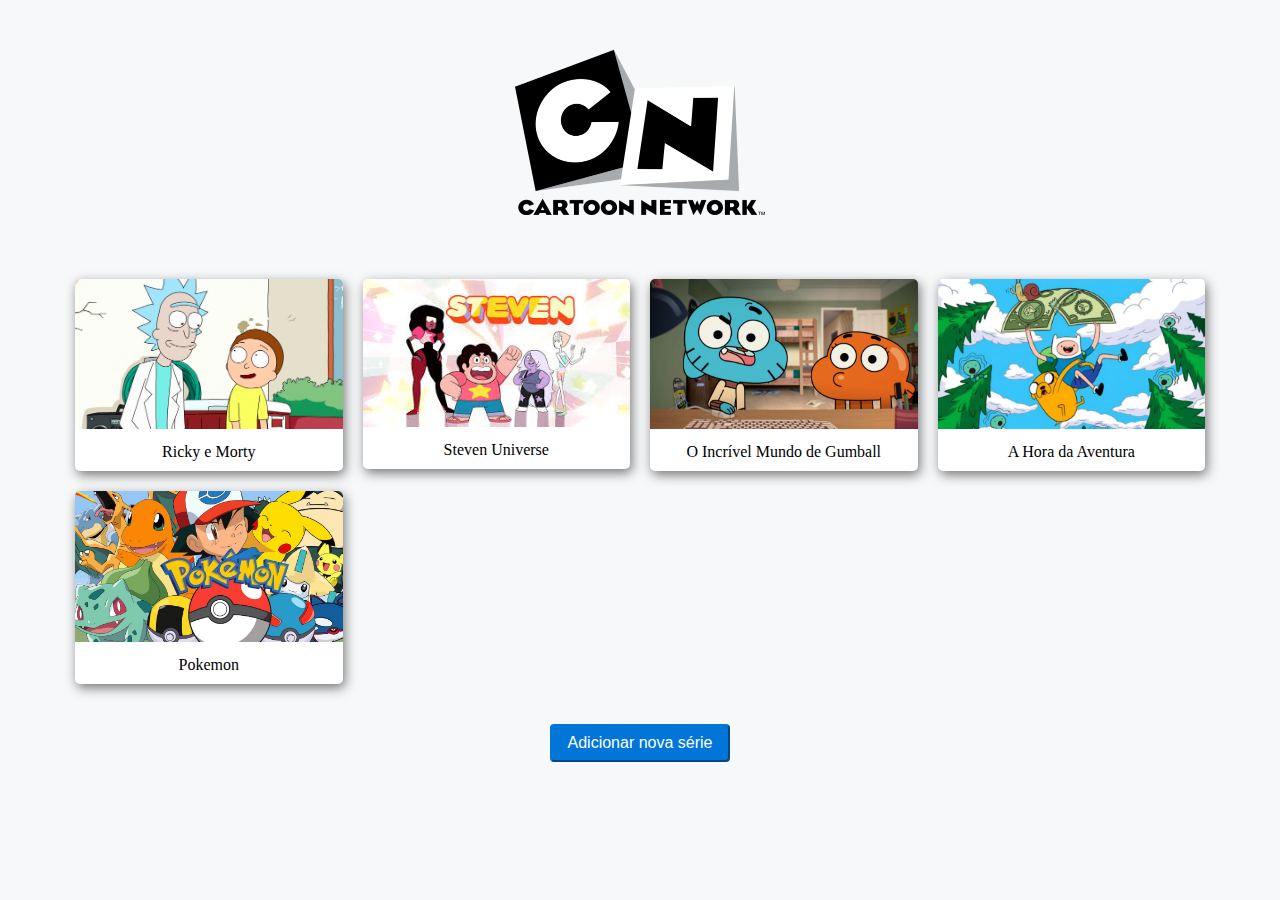
<file: Part 1 - Introduction to HTML5 e JS/index.html>
<!DOCTYPE html>
<html>

<head>

	<!-- Page Tab Title -->
	<title>Personagens da Cartoon</title>

	<!-- Defining Encoding Table -->
	<meta charset="utf-8">

	<!-- Inserting CSS's external -->
	<link rel="stylesheet" type="text/css" href="assets/css/main.css">

</head>

<body>
	<div class="container text-center mtop50 mbottom50">
		<img src="assets/media/img/cartoonLogo.png" class="cartoon-brand ">
		<ul id="listCards" class="mtop50">
			<li class="col-sm-12 col-md-3 col-l-3 col-xl-3">
				<div class="card">
					<img src="assets/media/img/rickymorty.jpg" class="img-card">
					<p>Ricky e Morty</p>
				</div>
			</li>
			<li class="col-sm-12 col-md-3 col-l-3 col-xl-3">
				<div class="card">
					<img src="assets/media/img/steven.jpg" class="img-card">
					<p>Steven Universe</p>
				</div>
			</li>
			<li class="col-sm-12 col-md-3 col-l-3 col-xl-3">
				<div class="card">
					<img src="assets/media/img/gumball.jpg" class="img-card">
					<p>O Incrível Mundo de Gumball</p>
				</div>
			</li>
			<li class="col-sm-12 col-md-3 col-l-3 col-xl-3">
				<div class="card">
					<img src="assets/media/img/adventuretime.jpg" class="img-card">
					<p>A Hora da Aventura</p>
				</div>
			</li>
			<li class="col-sm-12 col-md-3 col-l-3 col-xl-3">
				<div class="card">
					<img src="assets/media/img/pokemon.jpg" class="img-card">
					<p>Pokemon</p>
				</div>
			</li>
		</ul>
		<button id="btnNewCard" class="btn mtop30">Adicionar nova série</button>
	</div>
</body>


</html>
</file>
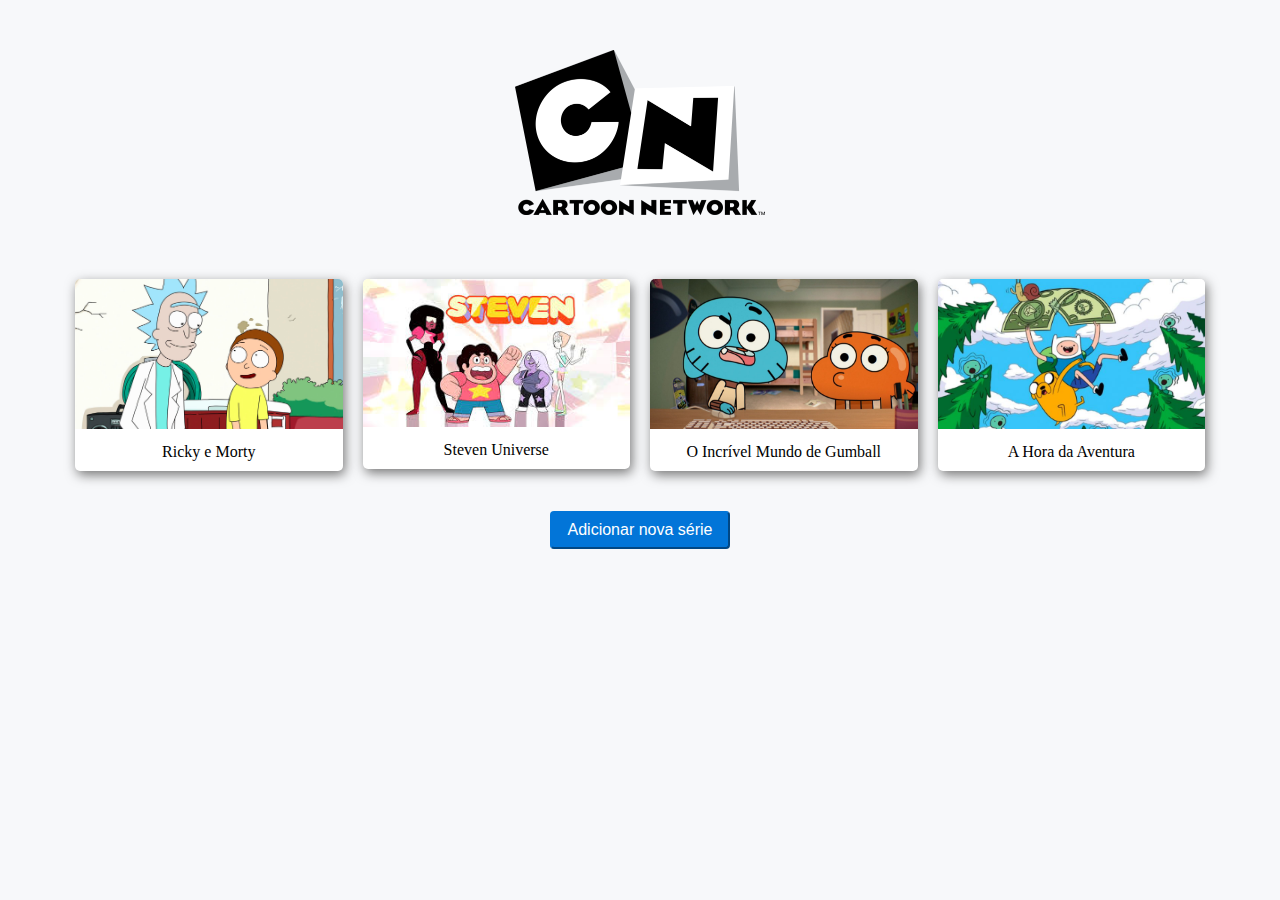
<file: Part 2 - Applying JS and knowing JQuery/index.html>
<!DOCTYPE html>
<html>

<head>

	<!-- Page Tab Title -->
	<title>Personagens da Cartoon</title>

	<!-- Defining Encoding Table -->
	<meta charset="utf-8">

	<!-- Inserting CSS's external -->
	<link rel="stylesheet" type="text/css" href="assets/css/main.css">

</head>

<body>
	<div class="container text-center mtop50 mbottom50">
		<img src="assets/media/img/cartoonLogo.png" class="cartoon-brand ">
		<ul  id="listCards" class="mtop50">
			<li class="col-sm-12 col-md-3 col-l-3 col-xl-3">
				<div class="card">
					<img src="assets/media/img/rickymorty.jpg" class="img-card">
					<p>Ricky e Morty</p>
				</div>
			</li>
			<li class="col-sm-12 col-md-3 col-l-3 col-xl-3">
				<div class="card">
					<img src="assets/media/img/steven.jpg" class="img-card">
					<p>Steven Universe</p>
				</div>
			</li>
			<li class="col-sm-12 col-md-3 col-l-3 col-xl-3">
				<div class="card">
					<img src="assets/media/img/gumball.jpg" class="img-card">
					<p>O Incrível Mundo de Gumball</p>
				</div>
			</li>
			<li class="col-sm-12 col-md-3 col-l-3 col-xl-3">
				<div class="card">
					<img src="assets/media/img/adventuretime.jpg" class="img-card">
					<p>A Hora da Aventura</p>
				</div>
			</li>
		</ul>
		<button id="btnNewCard" class="btn mtop30">Adicionar nova série</button>
	</div> 

	<!-- Inserting arquives JS -->
	<script type="text/javascript" src="assets/js/jquery.js"></script>
	<script type="text/javascript" src="assets/js/indexJQuery.js"></script>
</body>


</html>
</file>
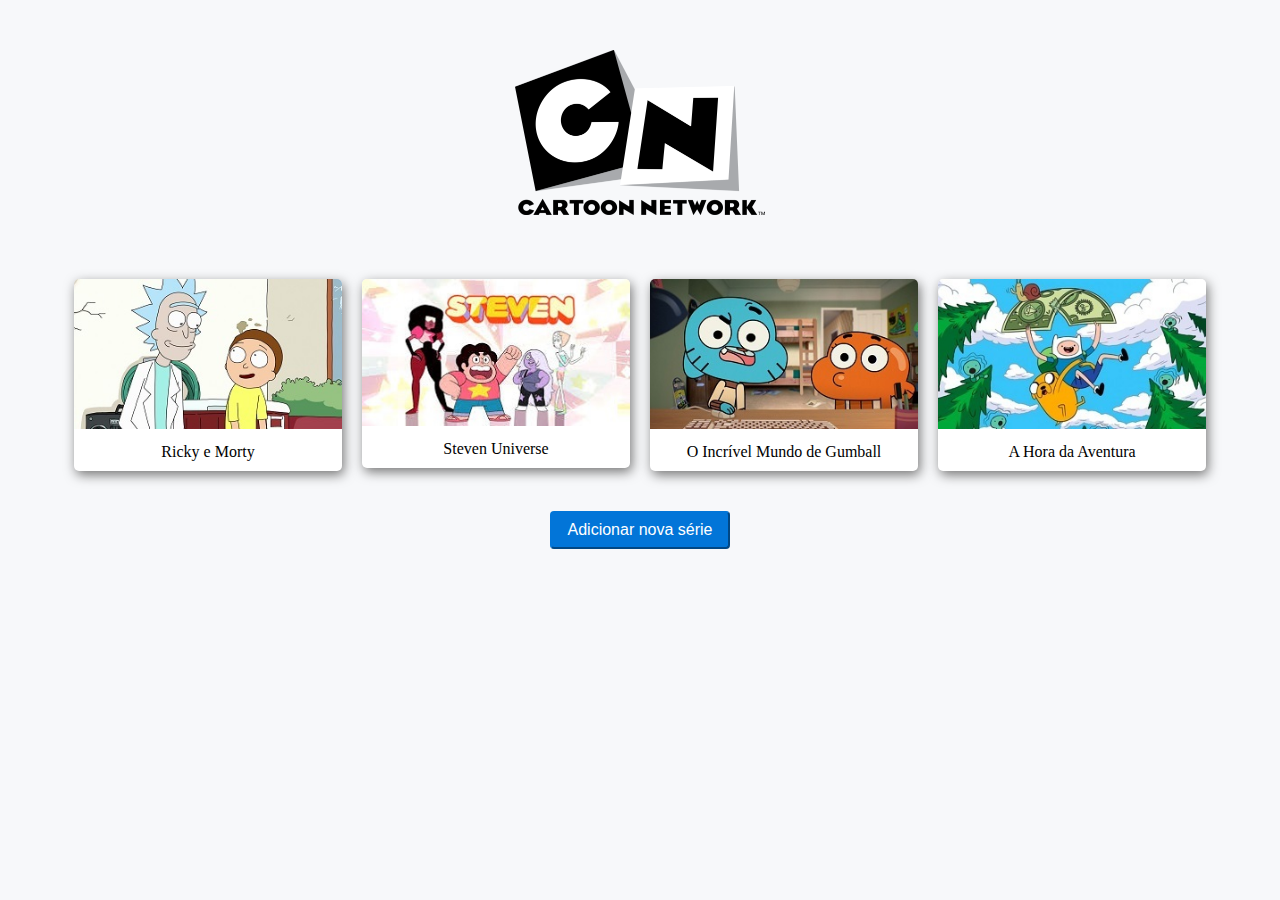
<file: Part 3 - Web Performace/index.html>
<!DOCTYPE html>
<html>

<head>

	<!-- Page Tab Title -->
	<title>Personagens da Cartoon</title>

	<!-- Defining Encoding Table -->
	<meta charset="utf-8">

	<!-- Inserting CSS's external -->
	<link rel="stylesheet" type="text/css" href="assets/css/main.css">

</head>

<body>
	<div class="container text-center mtop50 mbottom50">
		<img src="assets/media/img/cartoonLogo.png" class="cartoon-brand">
		<ul id="listCards" class="mtop50">
			<li class="col-sm-12 col-md-3 col-l-3 col-xl-3">
				<div class="card">
					<img src="assets/media/img/rickymorty.jpg" class="img-card"><div class="adventuretime"></div>
					<p>Ricky e Morty</p>
				</div>
			</li>
			<li class="col-sm-12 col-md-3 col-l-3 col-xl-3">
				<div class="card">
					<img src="assets/media/img/steven.jpg" class="img-card">
					<p>Steven Universe</p>
				</div>
			</li>
			<li class="col-sm-12 col-md-3 col-l-3 col-xl-3">
				<div class="card">
					<img src="assets/media/img/gumball.jpg" class="img-card">
					<p>O Incrível Mundo de Gumball</p>
				</div>
			</li>
			<li class="col-sm-12 col-md-3 col-l-3 col-xl-3">
				<div class="card">
					<img src="assets/media/img/adventuretime.jpg" class="img-card">
					<p>A Hora da Aventura</p>
				</div>
			</li>
		</ul>
		<button id="btnNewCard" class="btn mtop30">Adicionar nova série</button>
	</div> 

	<!-- Inserting arquives JS -->
	<script type="text/javascript">
		/*! jQuery v3.2.1 | (c) JS Foundation and other contributors | jquery.org/license */
!function(a,b){"use strict";"object"==typeof module&&"object"==typeof module.exports?module.exports=a.document?b(a,!0):function(a){if(!a.document)throw new Error("jQuery requires a window with a document");return b(a)}:b(a)}("undefined"!=typeof window?window:this,function(a,b){"use strict";var c=[],d=a.document,e=Object.getPrototypeOf,f=c.slice,g=c.concat,h=c.push,i=c.indexOf,j={},k=j.toString,l=j.hasOwnProperty,m=l.toString,n=m.call(Object),o={};function p(a,b){b=b||d;var c=b.createElement("script");c.text=a,b.head.appendChild(c).parentNode.removeChild(c)}var q="3.2.1",r=function(a,b){return new r.fn.init(a,b)},s=/^[\s\uFEFF\xA0]+|[\s\uFEFF\xA0]+$/g,t=/^-ms-/,u=/-([a-z])/g,v=function(a,b){return b.toUpperCase()};r.fn=r.prototype={jquery:q,constructor:r,length:0,toArray:function(){return f.call(this)},get:function(a){return null==a?f.call(this):a<0?this[a+this.length]:this[a]},pushStack:function(a){var b=r.merge(this.constructor(),a);return b.prevObject=this,b},each:function(a){return r.each(this,a)},map:function(a){return this.pushStack(r.map(this,function(b,c){return a.call(b,c,b)}))},slice:function(){return this.pushStack(f.apply(this,arguments))},first:function(){return this.eq(0)},last:function(){return this.eq(-1)},eq:function(a){var b=this.length,c=+a+(a<0?b:0);return this.pushStack(c>=0&&c<b?[this[c]]:[])},end:function(){return this.prevObject||this.constructor()},push:h,sort:c.sort,splice:c.splice},r.extend=r.fn.extend=function(){var a,b,c,d,e,f,g=arguments[0]||{},h=1,i=arguments.length,j=!1;for("boolean"==typeof g&&(j=g,g=arguments[h]||{},h++),"object"==typeof g||r.isFunction(g)||(g={}),h===i&&(g=this,h--);h<i;h++)if(null!=(a=arguments[h]))for(b in a)c=g[b],d=a[b],g!==d&&(j&&d&&(r.isPlainObject(d)||(e=Array.isArray(d)))?(e?(e=!1,f=c&&Array.isArray(c)?c:[]):f=c&&r.isPlainObject(c)?c:{},g[b]=r.extend(j,f,d)):void 0!==d&&(g[b]=d));return g},r.extend({expando:"jQuery"+(q+Math.random()).replace(/\D/g,""),isReady:!0,error:function(a){throw new Error(a)},noop:function(){},isFunction:function(a){return"function"===r.type(a)},isWindow:function(a){return null!=a&&a===a.window},isNumeric:function(a){var b=r.type(a);return("number"===b||"string"===b)&&!isNaN(a-parseFloat(a))},isPlainObject:function(a){var b,c;return!(!a||"[object Object]"!==k.call(a))&&(!(b=e(a))||(c=l.call(b,"constructor")&&b.constructor,"function"==typeof c&&m.call(c)===n))},isEmptyObject:function(a){var b;for(b in a)return!1;return!0},type:function(a){return null==a?a+"":"object"==typeof a||"function"==typeof a?j[k.call(a)]||"object":typeof a},globalEval:function(a){p(a)},camelCase:function(a){return a.replace(t,"ms-").replace(u,v)},each:function(a,b){var c,d=0;if(w(a)){for(c=a.length;d<c;d++)if(b.call(a[d],d,a[d])===!1)break}else for(d in a)if(b.call(a[d],d,a[d])===!1)break;return a},trim:function(a){return null==a?"":(a+"").replace(s,"")},makeArray:function(a,b){var c=b||[];return null!=a&&(w(Object(a))?r.merge(c,"string"==typeof a?[a]:a):h.call(c,a)),c},inArray:function(a,b,c){return null==b?-1:i.call(b,a,c)},merge:function(a,b){for(var c=+b.length,d=0,e=a.length;d<c;d++)a[e++]=b[d];return a.length=e,a},grep:function(a,b,c){for(var d,e=[],f=0,g=a.length,h=!c;f<g;f++)d=!b(a[f],f),d!==h&&e.push(a[f]);return e},map:function(a,b,c){var d,e,f=0,h=[];if(w(a))for(d=a.length;f<d;f++)e=b(a[f],f,c),null!=e&&h.push(e);else for(f in a)e=b(a[f],f,c),null!=e&&h.push(e);return g.apply([],h)},guid:1,proxy:function(a,b){var c,d,e;if("string"==typeof b&&(c=a[b],b=a,a=c),r.isFunction(a))return d=f.call(arguments,2),e=function(){return a.apply(b||this,d.concat(f.call(arguments)))},e.guid=a.guid=a.guid||r.guid++,e},now:Date.now,support:o}),"function"==typeof Symbol&&(r.fn[Symbol.iterator]=c[Symbol.iterator]),r.each("Boolean Number String Function Array Date RegExp Object Error Symbol".split(" "),function(a,b){j["[object "+b+"]"]=b.toLowerCase()});function w(a){var b=!!a&&"length"in a&&a.length,c=r.type(a);return"function"!==c&&!r.isWindow(a)&&("array"===c||0===b||"number"==typeof b&&b>0&&b-1 in a)}var x=function(a){var b,c,d,e,f,g,h,i,j,k,l,m,n,o,p,q,r,s,t,u="sizzle"+1*new Date,v=a.document,w=0,x=0,y=ha(),z=ha(),A=ha(),B=function(a,b){return a===b&&(l=!0),0},C={}.hasOwnProperty,D=[],E=D.pop,F=D.push,G=D.push,H=D.slice,I=function(a,b){for(var c=0,d=a.length;c<d;c++)if(a[c]===b)return c;return-1},J="checked|selected|async|autofocus|autoplay|controls|defer|disabled|hidden|ismap|loop|multiple|open|readonly|required|scoped",K="[\\x20\\t\\r\\n\\f]",L="(?:\\\\.|[\\w-]|[^\0-\\xa0])+",M="\\["+K+"*("+L+")(?:"+K+"*([*^$|!~]?=)"+K+"*(?:'((?:\\\\.|[^\\\\'])*)'|\"((?:\\\\.|[^\\\\\"])*)\"|("+L+"))|)"+K+"*\\]",N=":("+L+")(?:\\((('((?:\\\\.|[^\\\\'])*)'|\"((?:\\\\.|[^\\\\\"])*)\")|((?:\\\\.|[^\\\\()[\\]]|"+M+")*)|.*)\\)|)",O=new RegExp(K+"+","g"),P=new RegExp("^"+K+"+|((?:^|[^\\\\])(?:\\\\.)*)"+K+"+$","g"),Q=new RegExp("^"+K+"*,"+K+"*"),R=new RegExp("^"+K+"*([>+~]|"+K+")"+K+"*"),S=new RegExp("="+K+"*([^\\]'\"]*?)"+K+"*\\]","g"),T=new RegExp(N),U=new RegExp("^"+L+"$"),V={ID:new RegExp("^#("+L+")"),CLASS:new RegExp("^\\.("+L+")"),TAG:new RegExp("^("+L+"|[*])"),ATTR:new RegExp("^"+M),PSEUDO:new RegExp("^"+N),CHILD:new RegExp("^:(only|first|last|nth|nth-last)-(child|of-type)(?:\\("+K+"*(even|odd|(([+-]|)(\\d*)n|)"+K+"*(?:([+-]|)"+K+"*(\\d+)|))"+K+"*\\)|)","i"),bool:new RegExp("^(?:"+J+")$","i"),needsContext:new RegExp("^"+K+"*[>+~]|:(even|odd|eq|gt|lt|nth|first|last)(?:\\("+K+"*((?:-\\d)?\\d*)"+K+"*\\)|)(?=[^-]|$)","i")},W=/^(?:input|select|textarea|button)$/i,X=/^h\d$/i,Y=/^[^{]+\{\s*\[native \w/,Z=/^(?:#([\w-]+)|(\w+)|\.([\w-]+))$/,$=/[+~]/,_=new RegExp("\\\\([\\da-f]{1,6}"+K+"?|("+K+")|.)","ig"),aa=function(a,b,c){var d="0x"+b-65536;return d!==d||c?b:d<0?String.fromCharCode(d+65536):String.fromCharCode(d>>10|55296,1023&d|56320)},ba=/([\0-\x1f\x7f]|^-?\d)|^-$|[^\0-\x1f\x7f-\uFFFF\w-]/g,ca=function(a,b){return b?"\0"===a?"\ufffd":a.slice(0,-1)+"\\"+a.charCodeAt(a.length-1).toString(16)+" ":"\\"+a},da=function(){m()},ea=ta(function(a){return a.disabled===!0&&("form"in a||"label"in a)},{dir:"parentNode",next:"legend"});try{G.apply(D=H.call(v.childNodes),v.childNodes),D[v.childNodes.length].nodeType}catch(fa){G={apply:D.length?function(a,b){F.apply(a,H.call(b))}:function(a,b){var c=a.length,d=0;while(a[c++]=b[d++]);a.length=c-1}}}function ga(a,b,d,e){var f,h,j,k,l,o,r,s=b&&b.ownerDocument,w=b?b.nodeType:9;if(d=d||[],"string"!=typeof a||!a||1!==w&&9!==w&&11!==w)return d;if(!e&&((b?b.ownerDocument||b:v)!==n&&m(b),b=b||n,p)){if(11!==w&&(l=Z.exec(a)))if(f=l[1]){if(9===w){if(!(j=b.getElementById(f)))return d;if(j.id===f)return d.push(j),d}else if(s&&(j=s.getElementById(f))&&t(b,j)&&j.id===f)return d.push(j),d}else{if(l[2])return G.apply(d,b.getElementsByTagName(a)),d;if((f=l[3])&&c.getElementsByClassName&&b.getElementsByClassName)return G.apply(d,b.getElementsByClassName(f)),d}if(c.qsa&&!A[a+" "]&&(!q||!q.test(a))){if(1!==w)s=b,r=a;else if("object"!==b.nodeName.toLowerCase()){(k=b.getAttribute("id"))?k=k.replace(ba,ca):b.setAttribute("id",k=u),o=g(a),h=o.length;while(h--)o[h]="#"+k+" "+sa(o[h]);r=o.join(","),s=$.test(a)&&qa(b.parentNode)||b}if(r)try{return G.apply(d,s.querySelectorAll(r)),d}catch(x){}finally{k===u&&b.removeAttribute("id")}}}return i(a.replace(P,"$1"),b,d,e)}function ha(){var a=[];function b(c,e){return a.push(c+" ")>d.cacheLength&&delete b[a.shift()],b[c+" "]=e}return b}function ia(a){return a[u]=!0,a}function ja(a){var b=n.createElement("fieldset");try{return!!a(b)}catch(c){return!1}finally{b.parentNode&&b.parentNode.removeChild(b),b=null}}function ka(a,b){var c=a.split("|"),e=c.length;while(e--)d.attrHandle[c[e]]=b}function la(a,b){var c=b&&a,d=c&&1===a.nodeType&&1===b.nodeType&&a.sourceIndex-b.sourceIndex;if(d)return d;if(c)while(c=c.nextSibling)if(c===b)return-1;return a?1:-1}function ma(a){return function(b){var c=b.nodeName.toLowerCase();return"input"===c&&b.type===a}}function na(a){return function(b){var c=b.nodeName.toLowerCase();return("input"===c||"button"===c)&&b.type===a}}function oa(a){return function(b){return"form"in b?b.parentNode&&b.disabled===!1?"label"in b?"label"in b.parentNode?b.parentNode.disabled===a:b.disabled===a:b.isDisabled===a||b.isDisabled!==!a&&ea(b)===a:b.disabled===a:"label"in b&&b.disabled===a}}function pa(a){return ia(function(b){return b=+b,ia(function(c,d){var e,f=a([],c.length,b),g=f.length;while(g--)c[e=f[g]]&&(c[e]=!(d[e]=c[e]))})})}function qa(a){return a&&"undefined"!=typeof a.getElementsByTagName&&a}c=ga.support={},f=ga.isXML=function(a){var b=a&&(a.ownerDocument||a).documentElement;return!!b&&"HTML"!==b.nodeName},m=ga.setDocument=function(a){var b,e,g=a?a.ownerDocument||a:v;return g!==n&&9===g.nodeType&&g.documentElement?(n=g,o=n.documentElement,p=!f(n),v!==n&&(e=n.defaultView)&&e.top!==e&&(e.addEventListener?e.addEventListener("unload",da,!1):e.attachEvent&&e.attachEvent("onunload",da)),c.attributes=ja(function(a){return a.className="i",!a.getAttribute("className")}),c.getElementsByTagName=ja(function(a){return a.appendChild(n.createComment("")),!a.getElementsByTagName("*").length}),c.getElementsByClassName=Y.test(n.getElementsByClassName),c.getById=ja(function(a){return o.appendChild(a).id=u,!n.getElementsByName||!n.getElementsByName(u).length}),c.getById?(d.filter.ID=function(a){var b=a.replace(_,aa);return function(a){return a.getAttribute("id")===b}},d.find.ID=function(a,b){if("undefined"!=typeof b.getElementById&&p){var c=b.getElementById(a);return c?[c]:[]}}):(d.filter.ID=function(a){var b=a.replace(_,aa);return function(a){var c="undefined"!=typeof a.getAttributeNode&&a.getAttributeNode("id");return c&&c.value===b}},d.find.ID=function(a,b){if("undefined"!=typeof b.getElementById&&p){var c,d,e,f=b.getElementById(a);if(f){if(c=f.getAttributeNode("id"),c&&c.value===a)return[f];e=b.getElementsByName(a),d=0;while(f=e[d++])if(c=f.getAttributeNode("id"),c&&c.value===a)return[f]}return[]}}),d.find.TAG=c.getElementsByTagName?function(a,b){return"undefined"!=typeof b.getElementsByTagName?b.getElementsByTagName(a):c.qsa?b.querySelectorAll(a):void 0}:function(a,b){var c,d=[],e=0,f=b.getElementsByTagName(a);if("*"===a){while(c=f[e++])1===c.nodeType&&d.push(c);return d}return f},d.find.CLASS=c.getElementsByClassName&&function(a,b){if("undefined"!=typeof b.getElementsByClassName&&p)return b.getElementsByClassName(a)},r=[],q=[],(c.qsa=Y.test(n.querySelectorAll))&&(ja(function(a){o.appendChild(a).innerHTML="<a id='"+u+"'></a><select id='"+u+"-\r\\' msallowcapture=''><option selected=''></option></select>",a.querySelectorAll("[msallowcapture^='']").length&&q.push("[*^$]="+K+"*(?:''|\"\")"),a.querySelectorAll("[selected]").length||q.push("\\["+K+"*(?:value|"+J+")"),a.querySelectorAll("[id~="+u+"-]").length||q.push("~="),a.querySelectorAll(":checked").length||q.push(":checked"),a.querySelectorAll("a#"+u+"+*").length||q.push(".#.+[+~]")}),ja(function(a){a.innerHTML="<a href='' disabled='disabled'></a><select disabled='disabled'><option/></select>";var b=n.createElement("input");b.setAttribute("type","hidden"),a.appendChild(b).setAttribute("name","D"),a.querySelectorAll("[name=d]").length&&q.push("name"+K+"*[*^$|!~]?="),2!==a.querySelectorAll(":enabled").length&&q.push(":enabled",":disabled"),o.appendChild(a).disabled=!0,2!==a.querySelectorAll(":disabled").length&&q.push(":enabled",":disabled"),a.querySelectorAll("*,:x"),q.push(",.*:")})),(c.matchesSelector=Y.test(s=o.matches||o.webkitMatchesSelector||o.mozMatchesSelector||o.oMatchesSelector||o.msMatchesSelector))&&ja(function(a){c.disconnectedMatch=s.call(a,"*"),s.call(a,"[s!='']:x"),r.push("!=",N)}),q=q.length&&new RegExp(q.join("|")),r=r.length&&new RegExp(r.join("|")),b=Y.test(o.compareDocumentPosition),t=b||Y.test(o.contains)?function(a,b){var c=9===a.nodeType?a.documentElement:a,d=b&&b.parentNode;return a===d||!(!d||1!==d.nodeType||!(c.contains?c.contains(d):a.compareDocumentPosition&&16&a.compareDocumentPosition(d)))}:function(a,b){if(b)while(b=b.parentNode)if(b===a)return!0;return!1},B=b?function(a,b){if(a===b)return l=!0,0;var d=!a.compareDocumentPosition-!b.compareDocumentPosition;return d?d:(d=(a.ownerDocument||a)===(b.ownerDocument||b)?a.compareDocumentPosition(b):1,1&d||!c.sortDetached&&b.compareDocumentPosition(a)===d?a===n||a.ownerDocument===v&&t(v,a)?-1:b===n||b.ownerDocument===v&&t(v,b)?1:k?I(k,a)-I(k,b):0:4&d?-1:1)}:function(a,b){if(a===b)return l=!0,0;var c,d=0,e=a.parentNode,f=b.parentNode,g=[a],h=[b];if(!e||!f)return a===n?-1:b===n?1:e?-1:f?1:k?I(k,a)-I(k,b):0;if(e===f)return la(a,b);c=a;while(c=c.parentNode)g.unshift(c);c=b;while(c=c.parentNode)h.unshift(c);while(g[d]===h[d])d++;return d?la(g[d],h[d]):g[d]===v?-1:h[d]===v?1:0},n):n},ga.matches=function(a,b){return ga(a,null,null,b)},ga.matchesSelector=function(a,b){if((a.ownerDocument||a)!==n&&m(a),b=b.replace(S,"='$1']"),c.matchesSelector&&p&&!A[b+" "]&&(!r||!r.test(b))&&(!q||!q.test(b)))try{var d=s.call(a,b);if(d||c.disconnectedMatch||a.document&&11!==a.document.nodeType)return d}catch(e){}return ga(b,n,null,[a]).length>0},ga.contains=function(a,b){return(a.ownerDocument||a)!==n&&m(a),t(a,b)},ga.attr=function(a,b){(a.ownerDocument||a)!==n&&m(a);var e=d.attrHandle[b.toLowerCase()],f=e&&C.call(d.attrHandle,b.toLowerCase())?e(a,b,!p):void 0;return void 0!==f?f:c.attributes||!p?a.getAttribute(b):(f=a.getAttributeNode(b))&&f.specified?f.value:null},ga.escape=function(a){return(a+"").replace(ba,ca)},ga.error=function(a){throw new Error("Syntax error, unrecognized expression: "+a)},ga.uniqueSort=function(a){var b,d=[],e=0,f=0;if(l=!c.detectDuplicates,k=!c.sortStable&&a.slice(0),a.sort(B),l){while(b=a[f++])b===a[f]&&(e=d.push(f));while(e--)a.splice(d[e],1)}return k=null,a},e=ga.getText=function(a){var b,c="",d=0,f=a.nodeType;if(f){if(1===f||9===f||11===f){if("string"==typeof a.textContent)return a.textContent;for(a=a.firstChild;a;a=a.nextSibling)c+=e(a)}else if(3===f||4===f)return a.nodeValue}else while(b=a[d++])c+=e(b);return c},d=ga.selectors={cacheLength:50,createPseudo:ia,match:V,attrHandle:{},find:{},relative:{">":{dir:"parentNode",first:!0}," ":{dir:"parentNode"},"+":{dir:"previousSibling",first:!0},"~":{dir:"previousSibling"}},preFilter:{ATTR:function(a){return a[1]=a[1].replace(_,aa),a[3]=(a[3]||a[4]||a[5]||"").replace(_,aa),"~="===a[2]&&(a[3]=" "+a[3]+" "),a.slice(0,4)},CHILD:function(a){return a[1]=a[1].toLowerCase(),"nth"===a[1].slice(0,3)?(a[3]||ga.error(a[0]),a[4]=+(a[4]?a[5]+(a[6]||1):2*("even"===a[3]||"odd"===a[3])),a[5]=+(a[7]+a[8]||"odd"===a[3])):a[3]&&ga.error(a[0]),a},PSEUDO:function(a){var b,c=!a[6]&&a[2];return V.CHILD.test(a[0])?null:(a[3]?a[2]=a[4]||a[5]||"":c&&T.test(c)&&(b=g(c,!0))&&(b=c.indexOf(")",c.length-b)-c.length)&&(a[0]=a[0].slice(0,b),a[2]=c.slice(0,b)),a.slice(0,3))}},filter:{TAG:function(a){var b=a.replace(_,aa).toLowerCase();return"*"===a?function(){return!0}:function(a){return a.nodeName&&a.nodeName.toLowerCase()===b}},CLASS:function(a){var b=y[a+" "];return b||(b=new RegExp("(^|"+K+")"+a+"("+K+"|$)"))&&y(a,function(a){return b.test("string"==typeof a.className&&a.className||"undefined"!=typeof a.getAttribute&&a.getAttribute("class")||"")})},ATTR:function(a,b,c){return function(d){var e=ga.attr(d,a);return null==e?"!="===b:!b||(e+="","="===b?e===c:"!="===b?e!==c:"^="===b?c&&0===e.indexOf(c):"*="===b?c&&e.indexOf(c)>-1:"$="===b?c&&e.slice(-c.length)===c:"~="===b?(" "+e.replace(O," ")+" ").indexOf(c)>-1:"|="===b&&(e===c||e.slice(0,c.length+1)===c+"-"))}},CHILD:function(a,b,c,d,e){var f="nth"!==a.slice(0,3),g="last"!==a.slice(-4),h="of-type"===b;return 1===d&&0===e?function(a){return!!a.parentNode}:function(b,c,i){var j,k,l,m,n,o,p=f!==g?"nextSibling":"previousSibling",q=b.parentNode,r=h&&b.nodeName.toLowerCase(),s=!i&&!h,t=!1;if(q){if(f){while(p){m=b;while(m=m[p])if(h?m.nodeName.toLowerCase()===r:1===m.nodeType)return!1;o=p="only"===a&&!o&&"nextSibling"}return!0}if(o=[g?q.firstChild:q.lastChild],g&&s){m=q,l=m[u]||(m[u]={}),k=l[m.uniqueID]||(l[m.uniqueID]={}),j=k[a]||[],n=j[0]===w&&j[1],t=n&&j[2],m=n&&q.childNodes[n];while(m=++n&&m&&m[p]||(t=n=0)||o.pop())if(1===m.nodeType&&++t&&m===b){k[a]=[w,n,t];break}}else if(s&&(m=b,l=m[u]||(m[u]={}),k=l[m.uniqueID]||(l[m.uniqueID]={}),j=k[a]||[],n=j[0]===w&&j[1],t=n),t===!1)while(m=++n&&m&&m[p]||(t=n=0)||o.pop())if((h?m.nodeName.toLowerCase()===r:1===m.nodeType)&&++t&&(s&&(l=m[u]||(m[u]={}),k=l[m.uniqueID]||(l[m.uniqueID]={}),k[a]=[w,t]),m===b))break;return t-=e,t===d||t%d===0&&t/d>=0}}},PSEUDO:function(a,b){var c,e=d.pseudos[a]||d.setFilters[a.toLowerCase()]||ga.error("unsupported pseudo: "+a);return e[u]?e(b):e.length>1?(c=[a,a,"",b],d.setFilters.hasOwnProperty(a.toLowerCase())?ia(function(a,c){var d,f=e(a,b),g=f.length;while(g--)d=I(a,f[g]),a[d]=!(c[d]=f[g])}):function(a){return e(a,0,c)}):e}},pseudos:{not:ia(function(a){var b=[],c=[],d=h(a.replace(P,"$1"));return d[u]?ia(function(a,b,c,e){var f,g=d(a,null,e,[]),h=a.length;while(h--)(f=g[h])&&(a[h]=!(b[h]=f))}):function(a,e,f){return b[0]=a,d(b,null,f,c),b[0]=null,!c.pop()}}),has:ia(function(a){return function(b){return ga(a,b).length>0}}),contains:ia(function(a){return a=a.replace(_,aa),function(b){return(b.textContent||b.innerText||e(b)).indexOf(a)>-1}}),lang:ia(function(a){return U.test(a||"")||ga.error("unsupported lang: "+a),a=a.replace(_,aa).toLowerCase(),function(b){var c;do if(c=p?b.lang:b.getAttribute("xml:lang")||b.getAttribute("lang"))return c=c.toLowerCase(),c===a||0===c.indexOf(a+"-");while((b=b.parentNode)&&1===b.nodeType);return!1}}),target:function(b){var c=a.location&&a.location.hash;return c&&c.slice(1)===b.id},root:function(a){return a===o},focus:function(a){return a===n.activeElement&&(!n.hasFocus||n.hasFocus())&&!!(a.type||a.href||~a.tabIndex)},enabled:oa(!1),disabled:oa(!0),checked:function(a){var b=a.nodeName.toLowerCase();return"input"===b&&!!a.checked||"option"===b&&!!a.selected},selected:function(a){return a.parentNode&&a.parentNode.selectedIndex,a.selected===!0},empty:function(a){for(a=a.firstChild;a;a=a.nextSibling)if(a.nodeType<6)return!1;return!0},parent:function(a){return!d.pseudos.empty(a)},header:function(a){return X.test(a.nodeName)},input:function(a){return W.test(a.nodeName)},button:function(a){var b=a.nodeName.toLowerCase();return"input"===b&&"button"===a.type||"button"===b},text:function(a){var b;return"input"===a.nodeName.toLowerCase()&&"text"===a.type&&(null==(b=a.getAttribute("type"))||"text"===b.toLowerCase())},first:pa(function(){return[0]}),last:pa(function(a,b){return[b-1]}),eq:pa(function(a,b,c){return[c<0?c+b:c]}),even:pa(function(a,b){for(var c=0;c<b;c+=2)a.push(c);return a}),odd:pa(function(a,b){for(var c=1;c<b;c+=2)a.push(c);return a}),lt:pa(function(a,b,c){for(var d=c<0?c+b:c;--d>=0;)a.push(d);return a}),gt:pa(function(a,b,c){for(var d=c<0?c+b:c;++d<b;)a.push(d);return a})}},d.pseudos.nth=d.pseudos.eq;for(b in{radio:!0,checkbox:!0,file:!0,password:!0,image:!0})d.pseudos[b]=ma(b);for(b in{submit:!0,reset:!0})d.pseudos[b]=na(b);function ra(){}ra.prototype=d.filters=d.pseudos,d.setFilters=new ra,g=ga.tokenize=function(a,b){var c,e,f,g,h,i,j,k=z[a+" "];if(k)return b?0:k.slice(0);h=a,i=[],j=d.preFilter;while(h){c&&!(e=Q.exec(h))||(e&&(h=h.slice(e[0].length)||h),i.push(f=[])),c=!1,(e=R.exec(h))&&(c=e.shift(),f.push({value:c,type:e[0].replace(P," ")}),h=h.slice(c.length));for(g in d.filter)!(e=V[g].exec(h))||j[g]&&!(e=j[g](e))||(c=e.shift(),f.push({value:c,type:g,matches:e}),h=h.slice(c.length));if(!c)break}return b?h.length:h?ga.error(a):z(a,i).slice(0)};function sa(a){for(var b=0,c=a.length,d="";b<c;b++)d+=a[b].value;return d}function ta(a,b,c){var d=b.dir,e=b.next,f=e||d,g=c&&"parentNode"===f,h=x++;return b.first?function(b,c,e){while(b=b[d])if(1===b.nodeType||g)return a(b,c,e);return!1}:function(b,c,i){var j,k,l,m=[w,h];if(i){while(b=b[d])if((1===b.nodeType||g)&&a(b,c,i))return!0}else while(b=b[d])if(1===b.nodeType||g)if(l=b[u]||(b[u]={}),k=l[b.uniqueID]||(l[b.uniqueID]={}),e&&e===b.nodeName.toLowerCase())b=b[d]||b;else{if((j=k[f])&&j[0]===w&&j[1]===h)return m[2]=j[2];if(k[f]=m,m[2]=a(b,c,i))return!0}return!1}}function ua(a){return a.length>1?function(b,c,d){var e=a.length;while(e--)if(!a[e](b,c,d))return!1;return!0}:a[0]}function va(a,b,c){for(var d=0,e=b.length;d<e;d++)ga(a,b[d],c);return c}function wa(a,b,c,d,e){for(var f,g=[],h=0,i=a.length,j=null!=b;h<i;h++)(f=a[h])&&(c&&!c(f,d,e)||(g.push(f),j&&b.push(h)));return g}function xa(a,b,c,d,e,f){return d&&!d[u]&&(d=xa(d)),e&&!e[u]&&(e=xa(e,f)),ia(function(f,g,h,i){var j,k,l,m=[],n=[],o=g.length,p=f||va(b||"*",h.nodeType?[h]:h,[]),q=!a||!f&&b?p:wa(p,m,a,h,i),r=c?e||(f?a:o||d)?[]:g:q;if(c&&c(q,r,h,i),d){j=wa(r,n),d(j,[],h,i),k=j.length;while(k--)(l=j[k])&&(r[n[k]]=!(q[n[k]]=l))}if(f){if(e||a){if(e){j=[],k=r.length;while(k--)(l=r[k])&&j.push(q[k]=l);e(null,r=[],j,i)}k=r.length;while(k--)(l=r[k])&&(j=e?I(f,l):m[k])>-1&&(f[j]=!(g[j]=l))}}else r=wa(r===g?r.splice(o,r.length):r),e?e(null,g,r,i):G.apply(g,r)})}function ya(a){for(var b,c,e,f=a.length,g=d.relative[a[0].type],h=g||d.relative[" "],i=g?1:0,k=ta(function(a){return a===b},h,!0),l=ta(function(a){return I(b,a)>-1},h,!0),m=[function(a,c,d){var e=!g&&(d||c!==j)||((b=c).nodeType?k(a,c,d):l(a,c,d));return b=null,e}];i<f;i++)if(c=d.relative[a[i].type])m=[ta(ua(m),c)];else{if(c=d.filter[a[i].type].apply(null,a[i].matches),c[u]){for(e=++i;e<f;e++)if(d.relative[a[e].type])break;return xa(i>1&&ua(m),i>1&&sa(a.slice(0,i-1).concat({value:" "===a[i-2].type?"*":""})).replace(P,"$1"),c,i<e&&ya(a.slice(i,e)),e<f&&ya(a=a.slice(e)),e<f&&sa(a))}m.push(c)}return ua(m)}function za(a,b){var c=b.length>0,e=a.length>0,f=function(f,g,h,i,k){var l,o,q,r=0,s="0",t=f&&[],u=[],v=j,x=f||e&&d.find.TAG("*",k),y=w+=null==v?1:Math.random()||.1,z=x.length;for(k&&(j=g===n||g||k);s!==z&&null!=(l=x[s]);s++){if(e&&l){o=0,g||l.ownerDocument===n||(m(l),h=!p);while(q=a[o++])if(q(l,g||n,h)){i.push(l);break}k&&(w=y)}c&&((l=!q&&l)&&r--,f&&t.push(l))}if(r+=s,c&&s!==r){o=0;while(q=b[o++])q(t,u,g,h);if(f){if(r>0)while(s--)t[s]||u[s]||(u[s]=E.call(i));u=wa(u)}G.apply(i,u),k&&!f&&u.length>0&&r+b.length>1&&ga.uniqueSort(i)}return k&&(w=y,j=v),t};return c?ia(f):f}return h=ga.compile=function(a,b){var c,d=[],e=[],f=A[a+" "];if(!f){b||(b=g(a)),c=b.length;while(c--)f=ya(b[c]),f[u]?d.push(f):e.push(f);f=A(a,za(e,d)),f.selector=a}return f},i=ga.select=function(a,b,c,e){var f,i,j,k,l,m="function"==typeof a&&a,n=!e&&g(a=m.selector||a);if(c=c||[],1===n.length){if(i=n[0]=n[0].slice(0),i.length>2&&"ID"===(j=i[0]).type&&9===b.nodeType&&p&&d.relative[i[1].type]){if(b=(d.find.ID(j.matches[0].replace(_,aa),b)||[])[0],!b)return c;m&&(b=b.parentNode),a=a.slice(i.shift().value.length)}f=V.needsContext.test(a)?0:i.length;while(f--){if(j=i[f],d.relative[k=j.type])break;if((l=d.find[k])&&(e=l(j.matches[0].replace(_,aa),$.test(i[0].type)&&qa(b.parentNode)||b))){if(i.splice(f,1),a=e.length&&sa(i),!a)return G.apply(c,e),c;break}}}return(m||h(a,n))(e,b,!p,c,!b||$.test(a)&&qa(b.parentNode)||b),c},c.sortStable=u.split("").sort(B).join("")===u,c.detectDuplicates=!!l,m(),c.sortDetached=ja(function(a){return 1&a.compareDocumentPosition(n.createElement("fieldset"))}),ja(function(a){return a.innerHTML="<a href='#'></a>","#"===a.firstChild.getAttribute("href")})||ka("type|href|height|width",function(a,b,c){if(!c)return a.getAttribute(b,"type"===b.toLowerCase()?1:2)}),c.attributes&&ja(function(a){return a.innerHTML="<input/>",a.firstChild.setAttribute("value",""),""===a.firstChild.getAttribute("value")})||ka("value",function(a,b,c){if(!c&&"input"===a.nodeName.toLowerCase())return a.defaultValue}),ja(function(a){return null==a.getAttribute("disabled")})||ka(J,function(a,b,c){var d;if(!c)return a[b]===!0?b.toLowerCase():(d=a.getAttributeNode(b))&&d.specified?d.value:null}),ga}(a);r.find=x,r.expr=x.selectors,r.expr[":"]=r.expr.pseudos,r.uniqueSort=r.unique=x.uniqueSort,r.text=x.getText,r.isXMLDoc=x.isXML,r.contains=x.contains,r.escapeSelector=x.escape;var y=function(a,b,c){var d=[],e=void 0!==c;while((a=a[b])&&9!==a.nodeType)if(1===a.nodeType){if(e&&r(a).is(c))break;d.push(a)}return d},z=function(a,b){for(var c=[];a;a=a.nextSibling)1===a.nodeType&&a!==b&&c.push(a);return c},A=r.expr.match.needsContext;function B(a,b){return a.nodeName&&a.nodeName.toLowerCase()===b.toLowerCase()}var C=/^<([a-z][^\/\0>:\x20\t\r\n\f]*)[\x20\t\r\n\f]*\/?>(?:<\/\1>|)$/i,D=/^.[^:#\[\.,]*$/;function E(a,b,c){return r.isFunction(b)?r.grep(a,function(a,d){return!!b.call(a,d,a)!==c}):b.nodeType?r.grep(a,function(a){return a===b!==c}):"string"!=typeof b?r.grep(a,function(a){return i.call(b,a)>-1!==c}):D.test(b)?r.filter(b,a,c):(b=r.filter(b,a),r.grep(a,function(a){return i.call(b,a)>-1!==c&&1===a.nodeType}))}r.filter=function(a,b,c){var d=b[0];return c&&(a=":not("+a+")"),1===b.length&&1===d.nodeType?r.find.matchesSelector(d,a)?[d]:[]:r.find.matches(a,r.grep(b,function(a){return 1===a.nodeType}))},r.fn.extend({find:function(a){var b,c,d=this.length,e=this;if("string"!=typeof a)return this.pushStack(r(a).filter(function(){for(b=0;b<d;b++)if(r.contains(e[b],this))return!0}));for(c=this.pushStack([]),b=0;b<d;b++)r.find(a,e[b],c);return d>1?r.uniqueSort(c):c},filter:function(a){return this.pushStack(E(this,a||[],!1))},not:function(a){return this.pushStack(E(this,a||[],!0))},is:function(a){return!!E(this,"string"==typeof a&&A.test(a)?r(a):a||[],!1).length}});var F,G=/^(?:\s*(<[\w\W]+>)[^>]*|#([\w-]+))$/,H=r.fn.init=function(a,b,c){var e,f;if(!a)return this;if(c=c||F,"string"==typeof a){if(e="<"===a[0]&&">"===a[a.length-1]&&a.length>=3?[null,a,null]:G.exec(a),!e||!e[1]&&b)return!b||b.jquery?(b||c).find(a):this.constructor(b).find(a);if(e[1]){if(b=b instanceof r?b[0]:b,r.merge(this,r.parseHTML(e[1],b&&b.nodeType?b.ownerDocument||b:d,!0)),C.test(e[1])&&r.isPlainObject(b))for(e in b)r.isFunction(this[e])?this[e](b[e]):this.attr(e,b[e]);return this}return f=d.getElementById(e[2]),f&&(this[0]=f,this.length=1),this}return a.nodeType?(this[0]=a,this.length=1,this):r.isFunction(a)?void 0!==c.ready?c.ready(a):a(r):r.makeArray(a,this)};H.prototype=r.fn,F=r(d);var I=/^(?:parents|prev(?:Until|All))/,J={children:!0,contents:!0,next:!0,prev:!0};r.fn.extend({has:function(a){var b=r(a,this),c=b.length;return this.filter(function(){for(var a=0;a<c;a++)if(r.contains(this,b[a]))return!0})},closest:function(a,b){var c,d=0,e=this.length,f=[],g="string"!=typeof a&&r(a);if(!A.test(a))for(;d<e;d++)for(c=this[d];c&&c!==b;c=c.parentNode)if(c.nodeType<11&&(g?g.index(c)>-1:1===c.nodeType&&r.find.matchesSelector(c,a))){f.push(c);break}return this.pushStack(f.length>1?r.uniqueSort(f):f)},index:function(a){return a?"string"==typeof a?i.call(r(a),this[0]):i.call(this,a.jquery?a[0]:a):this[0]&&this[0].parentNode?this.first().prevAll().length:-1},add:function(a,b){return this.pushStack(r.uniqueSort(r.merge(this.get(),r(a,b))))},addBack:function(a){return this.add(null==a?this.prevObject:this.prevObject.filter(a))}});function K(a,b){while((a=a[b])&&1!==a.nodeType);return a}r.each({parent:function(a){var b=a.parentNode;return b&&11!==b.nodeType?b:null},parents:function(a){return y(a,"parentNode")},parentsUntil:function(a,b,c){return y(a,"parentNode",c)},next:function(a){return K(a,"nextSibling")},prev:function(a){return K(a,"previousSibling")},nextAll:function(a){return y(a,"nextSibling")},prevAll:function(a){return y(a,"previousSibling")},nextUntil:function(a,b,c){return y(a,"nextSibling",c)},prevUntil:function(a,b,c){return y(a,"previousSibling",c)},siblings:function(a){return z((a.parentNode||{}).firstChild,a)},children:function(a){return z(a.firstChild)},contents:function(a){return B(a,"iframe")?a.contentDocument:(B(a,"template")&&(a=a.content||a),r.merge([],a.childNodes))}},function(a,b){r.fn[a]=function(c,d){var e=r.map(this,b,c);return"Until"!==a.slice(-5)&&(d=c),d&&"string"==typeof d&&(e=r.filter(d,e)),this.length>1&&(J[a]||r.uniqueSort(e),I.test(a)&&e.reverse()),this.pushStack(e)}});var L=/[^\x20\t\r\n\f]+/g;function M(a){var b={};return r.each(a.match(L)||[],function(a,c){b[c]=!0}),b}r.Callbacks=function(a){a="string"==typeof a?M(a):r.extend({},a);var b,c,d,e,f=[],g=[],h=-1,i=function(){for(e=e||a.once,d=b=!0;g.length;h=-1){c=g.shift();while(++h<f.length)f[h].apply(c[0],c[1])===!1&&a.stopOnFalse&&(h=f.length,c=!1)}a.memory||(c=!1),b=!1,e&&(f=c?[]:"")},j={add:function(){return f&&(c&&!b&&(h=f.length-1,g.push(c)),function d(b){r.each(b,function(b,c){r.isFunction(c)?a.unique&&j.has(c)||f.push(c):c&&c.length&&"string"!==r.type(c)&&d(c)})}(arguments),c&&!b&&i()),this},remove:function(){return r.each(arguments,function(a,b){var c;while((c=r.inArray(b,f,c))>-1)f.splice(c,1),c<=h&&h--}),this},has:function(a){return a?r.inArray(a,f)>-1:f.length>0},empty:function(){return f&&(f=[]),this},disable:function(){return e=g=[],f=c="",this},disabled:function(){return!f},lock:function(){return e=g=[],c||b||(f=c=""),this},locked:function(){return!!e},fireWith:function(a,c){return e||(c=c||[],c=[a,c.slice?c.slice():c],g.push(c),b||i()),this},fire:function(){return j.fireWith(this,arguments),this},fired:function(){return!!d}};return j};function N(a){return a}function O(a){throw a}function P(a,b,c,d){var e;try{a&&r.isFunction(e=a.promise)?e.call(a).done(b).fail(c):a&&r.isFunction(e=a.then)?e.call(a,b,c):b.apply(void 0,[a].slice(d))}catch(a){c.apply(void 0,[a])}}r.extend({Deferred:function(b){var c=[["notify","progress",r.Callbacks("memory"),r.Callbacks("memory"),2],["resolve","done",r.Callbacks("once memory"),r.Callbacks("once memory"),0,"resolved"],["reject","fail",r.Callbacks("once memory"),r.Callbacks("once memory"),1,"rejected"]],d="pending",e={state:function(){return d},always:function(){return f.done(arguments).fail(arguments),this},"catch":function(a){return e.then(null,a)},pipe:function(){var a=arguments;return r.Deferred(function(b){r.each(c,function(c,d){var e=r.isFunction(a[d[4]])&&a[d[4]];f[d[1]](function(){var a=e&&e.apply(this,arguments);a&&r.isFunction(a.promise)?a.promise().progress(b.notify).done(b.resolve).fail(b.reject):b[d[0]+"With"](this,e?[a]:arguments)})}),a=null}).promise()},then:function(b,d,e){var f=0;function g(b,c,d,e){return function(){var h=this,i=arguments,j=function(){var a,j;if(!(b<f)){if(a=d.apply(h,i),a===c.promise())throw new TypeError("Thenable self-resolution");j=a&&("object"==typeof a||"function"==typeof a)&&a.then,r.isFunction(j)?e?j.call(a,g(f,c,N,e),g(f,c,O,e)):(f++,j.call(a,g(f,c,N,e),g(f,c,O,e),g(f,c,N,c.notifyWith))):(d!==N&&(h=void 0,i=[a]),(e||c.resolveWith)(h,i))}},k=e?j:function(){try{j()}catch(a){r.Deferred.exceptionHook&&r.Deferred.exceptionHook(a,k.stackTrace),b+1>=f&&(d!==O&&(h=void 0,i=[a]),c.rejectWith(h,i))}};b?k():(r.Deferred.getStackHook&&(k.stackTrace=r.Deferred.getStackHook()),a.setTimeout(k))}}return r.Deferred(function(a){c[0][3].add(g(0,a,r.isFunction(e)?e:N,a.notifyWith)),c[1][3].add(g(0,a,r.isFunction(b)?b:N)),c[2][3].add(g(0,a,r.isFunction(d)?d:O))}).promise()},promise:function(a){return null!=a?r.extend(a,e):e}},f={};return r.each(c,function(a,b){var g=b[2],h=b[5];e[b[1]]=g.add,h&&g.add(function(){d=h},c[3-a][2].disable,c[0][2].lock),g.add(b[3].fire),f[b[0]]=function(){return f[b[0]+"With"](this===f?void 0:this,arguments),this},f[b[0]+"With"]=g.fireWith}),e.promise(f),b&&b.call(f,f),f},when:function(a){var b=arguments.length,c=b,d=Array(c),e=f.call(arguments),g=r.Deferred(),h=function(a){return function(c){d[a]=this,e[a]=arguments.length>1?f.call(arguments):c,--b||g.resolveWith(d,e)}};if(b<=1&&(P(a,g.done(h(c)).resolve,g.reject,!b),"pending"===g.state()||r.isFunction(e[c]&&e[c].then)))return g.then();while(c--)P(e[c],h(c),g.reject);return g.promise()}});var Q=/^(Eval|Internal|Range|Reference|Syntax|Type|URI)Error$/;r.Deferred.exceptionHook=function(b,c){a.console&&a.console.warn&&b&&Q.test(b.name)&&a.console.warn("jQuery.Deferred exception: "+b.message,b.stack,c)},r.readyException=function(b){a.setTimeout(function(){throw b})};var R=r.Deferred();r.fn.ready=function(a){return R.then(a)["catch"](function(a){r.readyException(a)}),this},r.extend({isReady:!1,readyWait:1,ready:function(a){(a===!0?--r.readyWait:r.isReady)||(r.isReady=!0,a!==!0&&--r.readyWait>0||R.resolveWith(d,[r]))}}),r.ready.then=R.then;function S(){d.removeEventListener("DOMContentLoaded",S),
a.removeEventListener("load",S),r.ready()}"complete"===d.readyState||"loading"!==d.readyState&&!d.documentElement.doScroll?a.setTimeout(r.ready):(d.addEventListener("DOMContentLoaded",S),a.addEventListener("load",S));var T=function(a,b,c,d,e,f,g){var h=0,i=a.length,j=null==c;if("object"===r.type(c)){e=!0;for(h in c)T(a,b,h,c[h],!0,f,g)}else if(void 0!==d&&(e=!0,r.isFunction(d)||(g=!0),j&&(g?(b.call(a,d),b=null):(j=b,b=function(a,b,c){return j.call(r(a),c)})),b))for(;h<i;h++)b(a[h],c,g?d:d.call(a[h],h,b(a[h],c)));return e?a:j?b.call(a):i?b(a[0],c):f},U=function(a){return 1===a.nodeType||9===a.nodeType||!+a.nodeType};function V(){this.expando=r.expando+V.uid++}V.uid=1,V.prototype={cache:function(a){var b=a[this.expando];return b||(b={},U(a)&&(a.nodeType?a[this.expando]=b:Object.defineProperty(a,this.expando,{value:b,configurable:!0}))),b},set:function(a,b,c){var d,e=this.cache(a);if("string"==typeof b)e[r.camelCase(b)]=c;else for(d in b)e[r.camelCase(d)]=b[d];return e},get:function(a,b){return void 0===b?this.cache(a):a[this.expando]&&a[this.expando][r.camelCase(b)]},access:function(a,b,c){return void 0===b||b&&"string"==typeof b&&void 0===c?this.get(a,b):(this.set(a,b,c),void 0!==c?c:b)},remove:function(a,b){var c,d=a[this.expando];if(void 0!==d){if(void 0!==b){Array.isArray(b)?b=b.map(r.camelCase):(b=r.camelCase(b),b=b in d?[b]:b.match(L)||[]),c=b.length;while(c--)delete d[b[c]]}(void 0===b||r.isEmptyObject(d))&&(a.nodeType?a[this.expando]=void 0:delete a[this.expando])}},hasData:function(a){var b=a[this.expando];return void 0!==b&&!r.isEmptyObject(b)}};var W=new V,X=new V,Y=/^(?:\{[\w\W]*\}|\[[\w\W]*\])$/,Z=/[A-Z]/g;function $(a){return"true"===a||"false"!==a&&("null"===a?null:a===+a+""?+a:Y.test(a)?JSON.parse(a):a)}function _(a,b,c){var d;if(void 0===c&&1===a.nodeType)if(d="data-"+b.replace(Z,"-$&").toLowerCase(),c=a.getAttribute(d),"string"==typeof c){try{c=$(c)}catch(e){}X.set(a,b,c)}else c=void 0;return c}r.extend({hasData:function(a){return X.hasData(a)||W.hasData(a)},data:function(a,b,c){return X.access(a,b,c)},removeData:function(a,b){X.remove(a,b)},_data:function(a,b,c){return W.access(a,b,c)},_removeData:function(a,b){W.remove(a,b)}}),r.fn.extend({data:function(a,b){var c,d,e,f=this[0],g=f&&f.attributes;if(void 0===a){if(this.length&&(e=X.get(f),1===f.nodeType&&!W.get(f,"hasDataAttrs"))){c=g.length;while(c--)g[c]&&(d=g[c].name,0===d.indexOf("data-")&&(d=r.camelCase(d.slice(5)),_(f,d,e[d])));W.set(f,"hasDataAttrs",!0)}return e}return"object"==typeof a?this.each(function(){X.set(this,a)}):T(this,function(b){var c;if(f&&void 0===b){if(c=X.get(f,a),void 0!==c)return c;if(c=_(f,a),void 0!==c)return c}else this.each(function(){X.set(this,a,b)})},null,b,arguments.length>1,null,!0)},removeData:function(a){return this.each(function(){X.remove(this,a)})}}),r.extend({queue:function(a,b,c){var d;if(a)return b=(b||"fx")+"queue",d=W.get(a,b),c&&(!d||Array.isArray(c)?d=W.access(a,b,r.makeArray(c)):d.push(c)),d||[]},dequeue:function(a,b){b=b||"fx";var c=r.queue(a,b),d=c.length,e=c.shift(),f=r._queueHooks(a,b),g=function(){r.dequeue(a,b)};"inprogress"===e&&(e=c.shift(),d--),e&&("fx"===b&&c.unshift("inprogress"),delete f.stop,e.call(a,g,f)),!d&&f&&f.empty.fire()},_queueHooks:function(a,b){var c=b+"queueHooks";return W.get(a,c)||W.access(a,c,{empty:r.Callbacks("once memory").add(function(){W.remove(a,[b+"queue",c])})})}}),r.fn.extend({queue:function(a,b){var c=2;return"string"!=typeof a&&(b=a,a="fx",c--),arguments.length<c?r.queue(this[0],a):void 0===b?this:this.each(function(){var c=r.queue(this,a,b);r._queueHooks(this,a),"fx"===a&&"inprogress"!==c[0]&&r.dequeue(this,a)})},dequeue:function(a){return this.each(function(){r.dequeue(this,a)})},clearQueue:function(a){return this.queue(a||"fx",[])},promise:function(a,b){var c,d=1,e=r.Deferred(),f=this,g=this.length,h=function(){--d||e.resolveWith(f,[f])};"string"!=typeof a&&(b=a,a=void 0),a=a||"fx";while(g--)c=W.get(f[g],a+"queueHooks"),c&&c.empty&&(d++,c.empty.add(h));return h(),e.promise(b)}});var aa=/[+-]?(?:\d*\.|)\d+(?:[eE][+-]?\d+|)/.source,ba=new RegExp("^(?:([+-])=|)("+aa+")([a-z%]*)$","i"),ca=["Top","Right","Bottom","Left"],da=function(a,b){return a=b||a,"none"===a.style.display||""===a.style.display&&r.contains(a.ownerDocument,a)&&"none"===r.css(a,"display")},ea=function(a,b,c,d){var e,f,g={};for(f in b)g[f]=a.style[f],a.style[f]=b[f];e=c.apply(a,d||[]);for(f in b)a.style[f]=g[f];return e};function fa(a,b,c,d){var e,f=1,g=20,h=d?function(){return d.cur()}:function(){return r.css(a,b,"")},i=h(),j=c&&c[3]||(r.cssNumber[b]?"":"px"),k=(r.cssNumber[b]||"px"!==j&&+i)&&ba.exec(r.css(a,b));if(k&&k[3]!==j){j=j||k[3],c=c||[],k=+i||1;do f=f||".5",k/=f,r.style(a,b,k+j);while(f!==(f=h()/i)&&1!==f&&--g)}return c&&(k=+k||+i||0,e=c[1]?k+(c[1]+1)*c[2]:+c[2],d&&(d.unit=j,d.start=k,d.end=e)),e}var ga={};function ha(a){var b,c=a.ownerDocument,d=a.nodeName,e=ga[d];return e?e:(b=c.body.appendChild(c.createElement(d)),e=r.css(b,"display"),b.parentNode.removeChild(b),"none"===e&&(e="block"),ga[d]=e,e)}function ia(a,b){for(var c,d,e=[],f=0,g=a.length;f<g;f++)d=a[f],d.style&&(c=d.style.display,b?("none"===c&&(e[f]=W.get(d,"display")||null,e[f]||(d.style.display="")),""===d.style.display&&da(d)&&(e[f]=ha(d))):"none"!==c&&(e[f]="none",W.set(d,"display",c)));for(f=0;f<g;f++)null!=e[f]&&(a[f].style.display=e[f]);return a}r.fn.extend({show:function(){return ia(this,!0)},hide:function(){return ia(this)},toggle:function(a){return"boolean"==typeof a?a?this.show():this.hide():this.each(function(){da(this)?r(this).show():r(this).hide()})}});var ja=/^(?:checkbox|radio)$/i,ka=/<([a-z][^\/\0>\x20\t\r\n\f]+)/i,la=/^$|\/(?:java|ecma)script/i,ma={option:[1,"<select multiple='multiple'>","</select>"],thead:[1,"<table>","</table>"],col:[2,"<table><colgroup>","</colgroup></table>"],tr:[2,"<table><tbody>","</tbody></table>"],td:[3,"<table><tbody><tr>","</tr></tbody></table>"],_default:[0,"",""]};ma.optgroup=ma.option,ma.tbody=ma.tfoot=ma.colgroup=ma.caption=ma.thead,ma.th=ma.td;function na(a,b){var c;return c="undefined"!=typeof a.getElementsByTagName?a.getElementsByTagName(b||"*"):"undefined"!=typeof a.querySelectorAll?a.querySelectorAll(b||"*"):[],void 0===b||b&&B(a,b)?r.merge([a],c):c}function oa(a,b){for(var c=0,d=a.length;c<d;c++)W.set(a[c],"globalEval",!b||W.get(b[c],"globalEval"))}var pa=/<|&#?\w+;/;function qa(a,b,c,d,e){for(var f,g,h,i,j,k,l=b.createDocumentFragment(),m=[],n=0,o=a.length;n<o;n++)if(f=a[n],f||0===f)if("object"===r.type(f))r.merge(m,f.nodeType?[f]:f);else if(pa.test(f)){g=g||l.appendChild(b.createElement("div")),h=(ka.exec(f)||["",""])[1].toLowerCase(),i=ma[h]||ma._default,g.innerHTML=i[1]+r.htmlPrefilter(f)+i[2],k=i[0];while(k--)g=g.lastChild;r.merge(m,g.childNodes),g=l.firstChild,g.textContent=""}else m.push(b.createTextNode(f));l.textContent="",n=0;while(f=m[n++])if(d&&r.inArray(f,d)>-1)e&&e.push(f);else if(j=r.contains(f.ownerDocument,f),g=na(l.appendChild(f),"script"),j&&oa(g),c){k=0;while(f=g[k++])la.test(f.type||"")&&c.push(f)}return l}!function(){var a=d.createDocumentFragment(),b=a.appendChild(d.createElement("div")),c=d.createElement("input");c.setAttribute("type","radio"),c.setAttribute("checked","checked"),c.setAttribute("name","t"),b.appendChild(c),o.checkClone=b.cloneNode(!0).cloneNode(!0).lastChild.checked,b.innerHTML="<textarea>x</textarea>",o.noCloneChecked=!!b.cloneNode(!0).lastChild.defaultValue}();var ra=d.documentElement,sa=/^key/,ta=/^(?:mouse|pointer|contextmenu|drag|drop)|click/,ua=/^([^.]*)(?:\.(.+)|)/;function va(){return!0}function wa(){return!1}function xa(){try{return d.activeElement}catch(a){}}function ya(a,b,c,d,e,f){var g,h;if("object"==typeof b){"string"!=typeof c&&(d=d||c,c=void 0);for(h in b)ya(a,h,c,d,b[h],f);return a}if(null==d&&null==e?(e=c,d=c=void 0):null==e&&("string"==typeof c?(e=d,d=void 0):(e=d,d=c,c=void 0)),e===!1)e=wa;else if(!e)return a;return 1===f&&(g=e,e=function(a){return r().off(a),g.apply(this,arguments)},e.guid=g.guid||(g.guid=r.guid++)),a.each(function(){r.event.add(this,b,e,d,c)})}r.event={global:{},add:function(a,b,c,d,e){var f,g,h,i,j,k,l,m,n,o,p,q=W.get(a);if(q){c.handler&&(f=c,c=f.handler,e=f.selector),e&&r.find.matchesSelector(ra,e),c.guid||(c.guid=r.guid++),(i=q.events)||(i=q.events={}),(g=q.handle)||(g=q.handle=function(b){return"undefined"!=typeof r&&r.event.triggered!==b.type?r.event.dispatch.apply(a,arguments):void 0}),b=(b||"").match(L)||[""],j=b.length;while(j--)h=ua.exec(b[j])||[],n=p=h[1],o=(h[2]||"").split(".").sort(),n&&(l=r.event.special[n]||{},n=(e?l.delegateType:l.bindType)||n,l=r.event.special[n]||{},k=r.extend({type:n,origType:p,data:d,handler:c,guid:c.guid,selector:e,needsContext:e&&r.expr.match.needsContext.test(e),namespace:o.join(".")},f),(m=i[n])||(m=i[n]=[],m.delegateCount=0,l.setup&&l.setup.call(a,d,o,g)!==!1||a.addEventListener&&a.addEventListener(n,g)),l.add&&(l.add.call(a,k),k.handler.guid||(k.handler.guid=c.guid)),e?m.splice(m.delegateCount++,0,k):m.push(k),r.event.global[n]=!0)}},remove:function(a,b,c,d,e){var f,g,h,i,j,k,l,m,n,o,p,q=W.hasData(a)&&W.get(a);if(q&&(i=q.events)){b=(b||"").match(L)||[""],j=b.length;while(j--)if(h=ua.exec(b[j])||[],n=p=h[1],o=(h[2]||"").split(".").sort(),n){l=r.event.special[n]||{},n=(d?l.delegateType:l.bindType)||n,m=i[n]||[],h=h[2]&&new RegExp("(^|\\.)"+o.join("\\.(?:.*\\.|)")+"(\\.|$)"),g=f=m.length;while(f--)k=m[f],!e&&p!==k.origType||c&&c.guid!==k.guid||h&&!h.test(k.namespace)||d&&d!==k.selector&&("**"!==d||!k.selector)||(m.splice(f,1),k.selector&&m.delegateCount--,l.remove&&l.remove.call(a,k));g&&!m.length&&(l.teardown&&l.teardown.call(a,o,q.handle)!==!1||r.removeEvent(a,n,q.handle),delete i[n])}else for(n in i)r.event.remove(a,n+b[j],c,d,!0);r.isEmptyObject(i)&&W.remove(a,"handle events")}},dispatch:function(a){var b=r.event.fix(a),c,d,e,f,g,h,i=new Array(arguments.length),j=(W.get(this,"events")||{})[b.type]||[],k=r.event.special[b.type]||{};for(i[0]=b,c=1;c<arguments.length;c++)i[c]=arguments[c];if(b.delegateTarget=this,!k.preDispatch||k.preDispatch.call(this,b)!==!1){h=r.event.handlers.call(this,b,j),c=0;while((f=h[c++])&&!b.isPropagationStopped()){b.currentTarget=f.elem,d=0;while((g=f.handlers[d++])&&!b.isImmediatePropagationStopped())b.rnamespace&&!b.rnamespace.test(g.namespace)||(b.handleObj=g,b.data=g.data,e=((r.event.special[g.origType]||{}).handle||g.handler).apply(f.elem,i),void 0!==e&&(b.result=e)===!1&&(b.preventDefault(),b.stopPropagation()))}return k.postDispatch&&k.postDispatch.call(this,b),b.result}},handlers:function(a,b){var c,d,e,f,g,h=[],i=b.delegateCount,j=a.target;if(i&&j.nodeType&&!("click"===a.type&&a.button>=1))for(;j!==this;j=j.parentNode||this)if(1===j.nodeType&&("click"!==a.type||j.disabled!==!0)){for(f=[],g={},c=0;c<i;c++)d=b[c],e=d.selector+" ",void 0===g[e]&&(g[e]=d.needsContext?r(e,this).index(j)>-1:r.find(e,this,null,[j]).length),g[e]&&f.push(d);f.length&&h.push({elem:j,handlers:f})}return j=this,i<b.length&&h.push({elem:j,handlers:b.slice(i)}),h},addProp:function(a,b){Object.defineProperty(r.Event.prototype,a,{enumerable:!0,configurable:!0,get:r.isFunction(b)?function(){if(this.originalEvent)return b(this.originalEvent)}:function(){if(this.originalEvent)return this.originalEvent[a]},set:function(b){Object.defineProperty(this,a,{enumerable:!0,configurable:!0,writable:!0,value:b})}})},fix:function(a){return a[r.expando]?a:new r.Event(a)},special:{load:{noBubble:!0},focus:{trigger:function(){if(this!==xa()&&this.focus)return this.focus(),!1},delegateType:"focusin"},blur:{trigger:function(){if(this===xa()&&this.blur)return this.blur(),!1},delegateType:"focusout"},click:{trigger:function(){if("checkbox"===this.type&&this.click&&B(this,"input"))return this.click(),!1},_default:function(a){return B(a.target,"a")}},beforeunload:{postDispatch:function(a){void 0!==a.result&&a.originalEvent&&(a.originalEvent.returnValue=a.result)}}}},r.removeEvent=function(a,b,c){a.removeEventListener&&a.removeEventListener(b,c)},r.Event=function(a,b){return this instanceof r.Event?(a&&a.type?(this.originalEvent=a,this.type=a.type,this.isDefaultPrevented=a.defaultPrevented||void 0===a.defaultPrevented&&a.returnValue===!1?va:wa,this.target=a.target&&3===a.target.nodeType?a.target.parentNode:a.target,this.currentTarget=a.currentTarget,this.relatedTarget=a.relatedTarget):this.type=a,b&&r.extend(this,b),this.timeStamp=a&&a.timeStamp||r.now(),void(this[r.expando]=!0)):new r.Event(a,b)},r.Event.prototype={constructor:r.Event,isDefaultPrevented:wa,isPropagationStopped:wa,isImmediatePropagationStopped:wa,isSimulated:!1,preventDefault:function(){var a=this.originalEvent;this.isDefaultPrevented=va,a&&!this.isSimulated&&a.preventDefault()},stopPropagation:function(){var a=this.originalEvent;this.isPropagationStopped=va,a&&!this.isSimulated&&a.stopPropagation()},stopImmediatePropagation:function(){var a=this.originalEvent;this.isImmediatePropagationStopped=va,a&&!this.isSimulated&&a.stopImmediatePropagation(),this.stopPropagation()}},r.each({altKey:!0,bubbles:!0,cancelable:!0,changedTouches:!0,ctrlKey:!0,detail:!0,eventPhase:!0,metaKey:!0,pageX:!0,pageY:!0,shiftKey:!0,view:!0,"char":!0,charCode:!0,key:!0,keyCode:!0,button:!0,buttons:!0,clientX:!0,clientY:!0,offsetX:!0,offsetY:!0,pointerId:!0,pointerType:!0,screenX:!0,screenY:!0,targetTouches:!0,toElement:!0,touches:!0,which:function(a){var b=a.button;return null==a.which&&sa.test(a.type)?null!=a.charCode?a.charCode:a.keyCode:!a.which&&void 0!==b&&ta.test(a.type)?1&b?1:2&b?3:4&b?2:0:a.which}},r.event.addProp),r.each({mouseenter:"mouseover",mouseleave:"mouseout",pointerenter:"pointerover",pointerleave:"pointerout"},function(a,b){r.event.special[a]={delegateType:b,bindType:b,handle:function(a){var c,d=this,e=a.relatedTarget,f=a.handleObj;return e&&(e===d||r.contains(d,e))||(a.type=f.origType,c=f.handler.apply(this,arguments),a.type=b),c}}}),r.fn.extend({on:function(a,b,c,d){return ya(this,a,b,c,d)},one:function(a,b,c,d){return ya(this,a,b,c,d,1)},off:function(a,b,c){var d,e;if(a&&a.preventDefault&&a.handleObj)return d=a.handleObj,r(a.delegateTarget).off(d.namespace?d.origType+"."+d.namespace:d.origType,d.selector,d.handler),this;if("object"==typeof a){for(e in a)this.off(e,b,a[e]);return this}return b!==!1&&"function"!=typeof b||(c=b,b=void 0),c===!1&&(c=wa),this.each(function(){r.event.remove(this,a,c,b)})}});var za=/<(?!area|br|col|embed|hr|img|input|link|meta|param)(([a-z][^\/\0>\x20\t\r\n\f]*)[^>]*)\/>/gi,Aa=/<script|<style|<link/i,Ba=/checked\s*(?:[^=]|=\s*.checked.)/i,Ca=/^true\/(.*)/,Da=/^\s*<!(?:\[CDATA\[|--)|(?:\]\]|--)>\s*$/g;function Ea(a,b){return B(a,"table")&&B(11!==b.nodeType?b:b.firstChild,"tr")?r(">tbody",a)[0]||a:a}function Fa(a){return a.type=(null!==a.getAttribute("type"))+"/"+a.type,a}function Ga(a){var b=Ca.exec(a.type);return b?a.type=b[1]:a.removeAttribute("type"),a}function Ha(a,b){var c,d,e,f,g,h,i,j;if(1===b.nodeType){if(W.hasData(a)&&(f=W.access(a),g=W.set(b,f),j=f.events)){delete g.handle,g.events={};for(e in j)for(c=0,d=j[e].length;c<d;c++)r.event.add(b,e,j[e][c])}X.hasData(a)&&(h=X.access(a),i=r.extend({},h),X.set(b,i))}}function Ia(a,b){var c=b.nodeName.toLowerCase();"input"===c&&ja.test(a.type)?b.checked=a.checked:"input"!==c&&"textarea"!==c||(b.defaultValue=a.defaultValue)}function Ja(a,b,c,d){b=g.apply([],b);var e,f,h,i,j,k,l=0,m=a.length,n=m-1,q=b[0],s=r.isFunction(q);if(s||m>1&&"string"==typeof q&&!o.checkClone&&Ba.test(q))return a.each(function(e){var f=a.eq(e);s&&(b[0]=q.call(this,e,f.html())),Ja(f,b,c,d)});if(m&&(e=qa(b,a[0].ownerDocument,!1,a,d),f=e.firstChild,1===e.childNodes.length&&(e=f),f||d)){for(h=r.map(na(e,"script"),Fa),i=h.length;l<m;l++)j=e,l!==n&&(j=r.clone(j,!0,!0),i&&r.merge(h,na(j,"script"))),c.call(a[l],j,l);if(i)for(k=h[h.length-1].ownerDocument,r.map(h,Ga),l=0;l<i;l++)j=h[l],la.test(j.type||"")&&!W.access(j,"globalEval")&&r.contains(k,j)&&(j.src?r._evalUrl&&r._evalUrl(j.src):p(j.textContent.replace(Da,""),k))}return a}function Ka(a,b,c){for(var d,e=b?r.filter(b,a):a,f=0;null!=(d=e[f]);f++)c||1!==d.nodeType||r.cleanData(na(d)),d.parentNode&&(c&&r.contains(d.ownerDocument,d)&&oa(na(d,"script")),d.parentNode.removeChild(d));return a}r.extend({htmlPrefilter:function(a){return a.replace(za,"<$1></$2>")},clone:function(a,b,c){var d,e,f,g,h=a.cloneNode(!0),i=r.contains(a.ownerDocument,a);if(!(o.noCloneChecked||1!==a.nodeType&&11!==a.nodeType||r.isXMLDoc(a)))for(g=na(h),f=na(a),d=0,e=f.length;d<e;d++)Ia(f[d],g[d]);if(b)if(c)for(f=f||na(a),g=g||na(h),d=0,e=f.length;d<e;d++)Ha(f[d],g[d]);else Ha(a,h);return g=na(h,"script"),g.length>0&&oa(g,!i&&na(a,"script")),h},cleanData:function(a){for(var b,c,d,e=r.event.special,f=0;void 0!==(c=a[f]);f++)if(U(c)){if(b=c[W.expando]){if(b.events)for(d in b.events)e[d]?r.event.remove(c,d):r.removeEvent(c,d,b.handle);c[W.expando]=void 0}c[X.expando]&&(c[X.expando]=void 0)}}}),r.fn.extend({detach:function(a){return Ka(this,a,!0)},remove:function(a){return Ka(this,a)},text:function(a){return T(this,function(a){return void 0===a?r.text(this):this.empty().each(function(){1!==this.nodeType&&11!==this.nodeType&&9!==this.nodeType||(this.textContent=a)})},null,a,arguments.length)},append:function(){return Ja(this,arguments,function(a){if(1===this.nodeType||11===this.nodeType||9===this.nodeType){var b=Ea(this,a);b.appendChild(a)}})},prepend:function(){return Ja(this,arguments,function(a){if(1===this.nodeType||11===this.nodeType||9===this.nodeType){var b=Ea(this,a);b.insertBefore(a,b.firstChild)}})},before:function(){return Ja(this,arguments,function(a){this.parentNode&&this.parentNode.insertBefore(a,this)})},after:function(){return Ja(this,arguments,function(a){this.parentNode&&this.parentNode.insertBefore(a,this.nextSibling)})},empty:function(){for(var a,b=0;null!=(a=this[b]);b++)1===a.nodeType&&(r.cleanData(na(a,!1)),a.textContent="");return this},clone:function(a,b){return a=null!=a&&a,b=null==b?a:b,this.map(function(){return r.clone(this,a,b)})},html:function(a){return T(this,function(a){var b=this[0]||{},c=0,d=this.length;if(void 0===a&&1===b.nodeType)return b.innerHTML;if("string"==typeof a&&!Aa.test(a)&&!ma[(ka.exec(a)||["",""])[1].toLowerCase()]){a=r.htmlPrefilter(a);try{for(;c<d;c++)b=this[c]||{},1===b.nodeType&&(r.cleanData(na(b,!1)),b.innerHTML=a);b=0}catch(e){}}b&&this.empty().append(a)},null,a,arguments.length)},replaceWith:function(){var a=[];return Ja(this,arguments,function(b){var c=this.parentNode;r.inArray(this,a)<0&&(r.cleanData(na(this)),c&&c.replaceChild(b,this))},a)}}),r.each({appendTo:"append",prependTo:"prepend",insertBefore:"before",insertAfter:"after",replaceAll:"replaceWith"},function(a,b){r.fn[a]=function(a){for(var c,d=[],e=r(a),f=e.length-1,g=0;g<=f;g++)c=g===f?this:this.clone(!0),r(e[g])[b](c),h.apply(d,c.get());return this.pushStack(d)}});var La=/^margin/,Ma=new RegExp("^("+aa+")(?!px)[a-z%]+$","i"),Na=function(b){var c=b.ownerDocument.defaultView;return c&&c.opener||(c=a),c.getComputedStyle(b)};!function(){function b(){if(i){i.style.cssText="box-sizing:border-box;position:relative;display:block;margin:auto;border:1px;padding:1px;top:1%;width:50%",i.innerHTML="",ra.appendChild(h);var b=a.getComputedStyle(i);c="1%"!==b.top,g="2px"===b.marginLeft,e="4px"===b.width,i.style.marginRight="50%",f="4px"===b.marginRight,ra.removeChild(h),i=null}}var c,e,f,g,h=d.createElement("div"),i=d.createElement("div");i.style&&(i.style.backgroundClip="content-box",i.cloneNode(!0).style.backgroundClip="",o.clearCloneStyle="content-box"===i.style.backgroundClip,h.style.cssText="border:0;width:8px;height:0;top:0;left:-9999px;padding:0;margin-top:1px;position:absolute",h.appendChild(i),r.extend(o,{pixelPosition:function(){return b(),c},boxSizingReliable:function(){return b(),e},pixelMarginRight:function(){return b(),f},reliableMarginLeft:function(){return b(),g}}))}();function Oa(a,b,c){var d,e,f,g,h=a.style;return c=c||Na(a),c&&(g=c.getPropertyValue(b)||c[b],""!==g||r.contains(a.ownerDocument,a)||(g=r.style(a,b)),!o.pixelMarginRight()&&Ma.test(g)&&La.test(b)&&(d=h.width,e=h.minWidth,f=h.maxWidth,h.minWidth=h.maxWidth=h.width=g,g=c.width,h.width=d,h.minWidth=e,h.maxWidth=f)),void 0!==g?g+"":g}function Pa(a,b){return{get:function(){return a()?void delete this.get:(this.get=b).apply(this,arguments)}}}var Qa=/^(none|table(?!-c[ea]).+)/,Ra=/^--/,Sa={position:"absolute",visibility:"hidden",display:"block"},Ta={letterSpacing:"0",fontWeight:"400"},Ua=["Webkit","Moz","ms"],Va=d.createElement("div").style;function Wa(a){if(a in Va)return a;var b=a[0].toUpperCase()+a.slice(1),c=Ua.length;while(c--)if(a=Ua[c]+b,a in Va)return a}function Xa(a){var b=r.cssProps[a];return b||(b=r.cssProps[a]=Wa(a)||a),b}function Ya(a,b,c){var d=ba.exec(b);return d?Math.max(0,d[2]-(c||0))+(d[3]||"px"):b}function Za(a,b,c,d,e){var f,g=0;for(f=c===(d?"border":"content")?4:"width"===b?1:0;f<4;f+=2)"margin"===c&&(g+=r.css(a,c+ca[f],!0,e)),d?("content"===c&&(g-=r.css(a,"padding"+ca[f],!0,e)),"margin"!==c&&(g-=r.css(a,"border"+ca[f]+"Width",!0,e))):(g+=r.css(a,"padding"+ca[f],!0,e),"padding"!==c&&(g+=r.css(a,"border"+ca[f]+"Width",!0,e)));return g}function $a(a,b,c){var d,e=Na(a),f=Oa(a,b,e),g="border-box"===r.css(a,"boxSizing",!1,e);return Ma.test(f)?f:(d=g&&(o.boxSizingReliable()||f===a.style[b]),"auto"===f&&(f=a["offset"+b[0].toUpperCase()+b.slice(1)]),f=parseFloat(f)||0,f+Za(a,b,c||(g?"border":"content"),d,e)+"px")}r.extend({cssHooks:{opacity:{get:function(a,b){if(b){var c=Oa(a,"opacity");return""===c?"1":c}}}},cssNumber:{animationIterationCount:!0,columnCount:!0,fillOpacity:!0,flexGrow:!0,flexShrink:!0,fontWeight:!0,lineHeight:!0,opacity:!0,order:!0,orphans:!0,widows:!0,zIndex:!0,zoom:!0},cssProps:{"float":"cssFloat"},style:function(a,b,c,d){if(a&&3!==a.nodeType&&8!==a.nodeType&&a.style){var e,f,g,h=r.camelCase(b),i=Ra.test(b),j=a.style;return i||(b=Xa(h)),g=r.cssHooks[b]||r.cssHooks[h],void 0===c?g&&"get"in g&&void 0!==(e=g.get(a,!1,d))?e:j[b]:(f=typeof c,"string"===f&&(e=ba.exec(c))&&e[1]&&(c=fa(a,b,e),f="number"),null!=c&&c===c&&("number"===f&&(c+=e&&e[3]||(r.cssNumber[h]?"":"px")),o.clearCloneStyle||""!==c||0!==b.indexOf("background")||(j[b]="inherit"),g&&"set"in g&&void 0===(c=g.set(a,c,d))||(i?j.setProperty(b,c):j[b]=c)),void 0)}},css:function(a,b,c,d){var e,f,g,h=r.camelCase(b),i=Ra.test(b);return i||(b=Xa(h)),g=r.cssHooks[b]||r.cssHooks[h],g&&"get"in g&&(e=g.get(a,!0,c)),void 0===e&&(e=Oa(a,b,d)),"normal"===e&&b in Ta&&(e=Ta[b]),""===c||c?(f=parseFloat(e),c===!0||isFinite(f)?f||0:e):e}}),r.each(["height","width"],function(a,b){r.cssHooks[b]={get:function(a,c,d){if(c)return!Qa.test(r.css(a,"display"))||a.getClientRects().length&&a.getBoundingClientRect().width?$a(a,b,d):ea(a,Sa,function(){return $a(a,b,d)})},set:function(a,c,d){var e,f=d&&Na(a),g=d&&Za(a,b,d,"border-box"===r.css(a,"boxSizing",!1,f),f);return g&&(e=ba.exec(c))&&"px"!==(e[3]||"px")&&(a.style[b]=c,c=r.css(a,b)),Ya(a,c,g)}}}),r.cssHooks.marginLeft=Pa(o.reliableMarginLeft,function(a,b){if(b)return(parseFloat(Oa(a,"marginLeft"))||a.getBoundingClientRect().left-ea(a,{marginLeft:0},function(){return a.getBoundingClientRect().left}))+"px"}),r.each({margin:"",padding:"",border:"Width"},function(a,b){r.cssHooks[a+b]={expand:function(c){for(var d=0,e={},f="string"==typeof c?c.split(" "):[c];d<4;d++)e[a+ca[d]+b]=f[d]||f[d-2]||f[0];return e}},La.test(a)||(r.cssHooks[a+b].set=Ya)}),r.fn.extend({css:function(a,b){return T(this,function(a,b,c){var d,e,f={},g=0;if(Array.isArray(b)){for(d=Na(a),e=b.length;g<e;g++)f[b[g]]=r.css(a,b[g],!1,d);return f}return void 0!==c?r.style(a,b,c):r.css(a,b)},a,b,arguments.length>1)}});function _a(a,b,c,d,e){return new _a.prototype.init(a,b,c,d,e)}r.Tween=_a,_a.prototype={constructor:_a,init:function(a,b,c,d,e,f){this.elem=a,this.prop=c,this.easing=e||r.easing._default,this.options=b,this.start=this.now=this.cur(),this.end=d,this.unit=f||(r.cssNumber[c]?"":"px")},cur:function(){var a=_a.propHooks[this.prop];return a&&a.get?a.get(this):_a.propHooks._default.get(this)},run:function(a){var b,c=_a.propHooks[this.prop];return this.options.duration?this.pos=b=r.easing[this.easing](a,this.options.duration*a,0,1,this.options.duration):this.pos=b=a,this.now=(this.end-this.start)*b+this.start,this.options.step&&this.options.step.call(this.elem,this.now,this),c&&c.set?c.set(this):_a.propHooks._default.set(this),this}},_a.prototype.init.prototype=_a.prototype,_a.propHooks={_default:{get:function(a){var b;return 1!==a.elem.nodeType||null!=a.elem[a.prop]&&null==a.elem.style[a.prop]?a.elem[a.prop]:(b=r.css(a.elem,a.prop,""),b&&"auto"!==b?b:0)},set:function(a){r.fx.step[a.prop]?r.fx.step[a.prop](a):1!==a.elem.nodeType||null==a.elem.style[r.cssProps[a.prop]]&&!r.cssHooks[a.prop]?a.elem[a.prop]=a.now:r.style(a.elem,a.prop,a.now+a.unit)}}},_a.propHooks.scrollTop=_a.propHooks.scrollLeft={set:function(a){a.elem.nodeType&&a.elem.parentNode&&(a.elem[a.prop]=a.now)}},r.easing={linear:function(a){return a},swing:function(a){return.5-Math.cos(a*Math.PI)/2},_default:"swing"},r.fx=_a.prototype.init,r.fx.step={};var ab,bb,cb=/^(?:toggle|show|hide)$/,db=/queueHooks$/;function eb(){bb&&(d.hidden===!1&&a.requestAnimationFrame?a.requestAnimationFrame(eb):a.setTimeout(eb,r.fx.interval),r.fx.tick())}function fb(){return a.setTimeout(function(){ab=void 0}),ab=r.now()}function gb(a,b){var c,d=0,e={height:a};for(b=b?1:0;d<4;d+=2-b)c=ca[d],e["margin"+c]=e["padding"+c]=a;return b&&(e.opacity=e.width=a),e}function hb(a,b,c){for(var d,e=(kb.tweeners[b]||[]).concat(kb.tweeners["*"]),f=0,g=e.length;f<g;f++)if(d=e[f].call(c,b,a))return d}function ib(a,b,c){var d,e,f,g,h,i,j,k,l="width"in b||"height"in b,m=this,n={},o=a.style,p=a.nodeType&&da(a),q=W.get(a,"fxshow");c.queue||(g=r._queueHooks(a,"fx"),null==g.unqueued&&(g.unqueued=0,h=g.empty.fire,g.empty.fire=function(){g.unqueued||h()}),g.unqueued++,m.always(function(){m.always(function(){g.unqueued--,r.queue(a,"fx").length||g.empty.fire()})}));for(d in b)if(e=b[d],cb.test(e)){if(delete b[d],f=f||"toggle"===e,e===(p?"hide":"show")){if("show"!==e||!q||void 0===q[d])continue;p=!0}n[d]=q&&q[d]||r.style(a,d)}if(i=!r.isEmptyObject(b),i||!r.isEmptyObject(n)){l&&1===a.nodeType&&(c.overflow=[o.overflow,o.overflowX,o.overflowY],j=q&&q.display,null==j&&(j=W.get(a,"display")),k=r.css(a,"display"),"none"===k&&(j?k=j:(ia([a],!0),j=a.style.display||j,k=r.css(a,"display"),ia([a]))),("inline"===k||"inline-block"===k&&null!=j)&&"none"===r.css(a,"float")&&(i||(m.done(function(){o.display=j}),null==j&&(k=o.display,j="none"===k?"":k)),o.display="inline-block")),c.overflow&&(o.overflow="hidden",m.always(function(){o.overflow=c.overflow[0],o.overflowX=c.overflow[1],o.overflowY=c.overflow[2]})),i=!1;for(d in n)i||(q?"hidden"in q&&(p=q.hidden):q=W.access(a,"fxshow",{display:j}),f&&(q.hidden=!p),p&&ia([a],!0),m.done(function(){p||ia([a]),W.remove(a,"fxshow");for(d in n)r.style(a,d,n[d])})),i=hb(p?q[d]:0,d,m),d in q||(q[d]=i.start,p&&(i.end=i.start,i.start=0))}}function jb(a,b){var c,d,e,f,g;for(c in a)if(d=r.camelCase(c),e=b[d],f=a[c],Array.isArray(f)&&(e=f[1],f=a[c]=f[0]),c!==d&&(a[d]=f,delete a[c]),g=r.cssHooks[d],g&&"expand"in g){f=g.expand(f),delete a[d];for(c in f)c in a||(a[c]=f[c],b[c]=e)}else b[d]=e}function kb(a,b,c){var d,e,f=0,g=kb.prefilters.length,h=r.Deferred().always(function(){delete i.elem}),i=function(){if(e)return!1;for(var b=ab||fb(),c=Math.max(0,j.startTime+j.duration-b),d=c/j.duration||0,f=1-d,g=0,i=j.tweens.length;g<i;g++)j.tweens[g].run(f);return h.notifyWith(a,[j,f,c]),f<1&&i?c:(i||h.notifyWith(a,[j,1,0]),h.resolveWith(a,[j]),!1)},j=h.promise({elem:a,props:r.extend({},b),opts:r.extend(!0,{specialEasing:{},easing:r.easing._default},c),originalProperties:b,originalOptions:c,startTime:ab||fb(),duration:c.duration,tweens:[],createTween:function(b,c){var d=r.Tween(a,j.opts,b,c,j.opts.specialEasing[b]||j.opts.easing);return j.tweens.push(d),d},stop:function(b){var c=0,d=b?j.tweens.length:0;if(e)return this;for(e=!0;c<d;c++)j.tweens[c].run(1);return b?(h.notifyWith(a,[j,1,0]),h.resolveWith(a,[j,b])):h.rejectWith(a,[j,b]),this}}),k=j.props;for(jb(k,j.opts.specialEasing);f<g;f++)if(d=kb.prefilters[f].call(j,a,k,j.opts))return r.isFunction(d.stop)&&(r._queueHooks(j.elem,j.opts.queue).stop=r.proxy(d.stop,d)),d;return r.map(k,hb,j),r.isFunction(j.opts.start)&&j.opts.start.call(a,j),j.progress(j.opts.progress).done(j.opts.done,j.opts.complete).fail(j.opts.fail).always(j.opts.always),r.fx.timer(r.extend(i,{elem:a,anim:j,queue:j.opts.queue})),j}r.Animation=r.extend(kb,{tweeners:{"*":[function(a,b){var c=this.createTween(a,b);return fa(c.elem,a,ba.exec(b),c),c}]},tweener:function(a,b){r.isFunction(a)?(b=a,a=["*"]):a=a.match(L);for(var c,d=0,e=a.length;d<e;d++)c=a[d],kb.tweeners[c]=kb.tweeners[c]||[],kb.tweeners[c].unshift(b)},prefilters:[ib],prefilter:function(a,b){b?kb.prefilters.unshift(a):kb.prefilters.push(a)}}),r.speed=function(a,b,c){var d=a&&"object"==typeof a?r.extend({},a):{complete:c||!c&&b||r.isFunction(a)&&a,duration:a,easing:c&&b||b&&!r.isFunction(b)&&b};return r.fx.off?d.duration=0:"number"!=typeof d.duration&&(d.duration in r.fx.speeds?d.duration=r.fx.speeds[d.duration]:d.duration=r.fx.speeds._default),null!=d.queue&&d.queue!==!0||(d.queue="fx"),d.old=d.complete,d.complete=function(){r.isFunction(d.old)&&d.old.call(this),d.queue&&r.dequeue(this,d.queue)},d},r.fn.extend({fadeTo:function(a,b,c,d){return this.filter(da).css("opacity",0).show().end().animate({opacity:b},a,c,d)},animate:function(a,b,c,d){var e=r.isEmptyObject(a),f=r.speed(b,c,d),g=function(){var b=kb(this,r.extend({},a),f);(e||W.get(this,"finish"))&&b.stop(!0)};return g.finish=g,e||f.queue===!1?this.each(g):this.queue(f.queue,g)},stop:function(a,b,c){var d=function(a){var b=a.stop;delete a.stop,b(c)};return"string"!=typeof a&&(c=b,b=a,a=void 0),b&&a!==!1&&this.queue(a||"fx",[]),this.each(function(){var b=!0,e=null!=a&&a+"queueHooks",f=r.timers,g=W.get(this);if(e)g[e]&&g[e].stop&&d(g[e]);else for(e in g)g[e]&&g[e].stop&&db.test(e)&&d(g[e]);for(e=f.length;e--;)f[e].elem!==this||null!=a&&f[e].queue!==a||(f[e].anim.stop(c),b=!1,f.splice(e,1));!b&&c||r.dequeue(this,a)})},finish:function(a){return a!==!1&&(a=a||"fx"),this.each(function(){var b,c=W.get(this),d=c[a+"queue"],e=c[a+"queueHooks"],f=r.timers,g=d?d.length:0;for(c.finish=!0,r.queue(this,a,[]),e&&e.stop&&e.stop.call(this,!0),b=f.length;b--;)f[b].elem===this&&f[b].queue===a&&(f[b].anim.stop(!0),f.splice(b,1));for(b=0;b<g;b++)d[b]&&d[b].finish&&d[b].finish.call(this);delete c.finish})}}),r.each(["toggle","show","hide"],function(a,b){var c=r.fn[b];r.fn[b]=function(a,d,e){return null==a||"boolean"==typeof a?c.apply(this,arguments):this.animate(gb(b,!0),a,d,e)}}),r.each({slideDown:gb("show"),slideUp:gb("hide"),slideToggle:gb("toggle"),fadeIn:{opacity:"show"},fadeOut:{opacity:"hide"},fadeToggle:{opacity:"toggle"}},function(a,b){r.fn[a]=function(a,c,d){return this.animate(b,a,c,d)}}),r.timers=[],r.fx.tick=function(){var a,b=0,c=r.timers;for(ab=r.now();b<c.length;b++)a=c[b],a()||c[b]!==a||c.splice(b--,1);c.length||r.fx.stop(),ab=void 0},r.fx.timer=function(a){r.timers.push(a),r.fx.start()},r.fx.interval=13,r.fx.start=function(){bb||(bb=!0,eb())},r.fx.stop=function(){bb=null},r.fx.speeds={slow:600,fast:200,_default:400},r.fn.delay=function(b,c){return b=r.fx?r.fx.speeds[b]||b:b,c=c||"fx",this.queue(c,function(c,d){var e=a.setTimeout(c,b);d.stop=function(){a.clearTimeout(e)}})},function(){var a=d.createElement("input"),b=d.createElement("select"),c=b.appendChild(d.createElement("option"));a.type="checkbox",o.checkOn=""!==a.value,o.optSelected=c.selected,a=d.createElement("input"),a.value="t",a.type="radio",o.radioValue="t"===a.value}();var lb,mb=r.expr.attrHandle;r.fn.extend({attr:function(a,b){return T(this,r.attr,a,b,arguments.length>1)},removeAttr:function(a){return this.each(function(){r.removeAttr(this,a)})}}),r.extend({attr:function(a,b,c){var d,e,f=a.nodeType;if(3!==f&&8!==f&&2!==f)return"undefined"==typeof a.getAttribute?r.prop(a,b,c):(1===f&&r.isXMLDoc(a)||(e=r.attrHooks[b.toLowerCase()]||(r.expr.match.bool.test(b)?lb:void 0)),void 0!==c?null===c?void r.removeAttr(a,b):e&&"set"in e&&void 0!==(d=e.set(a,c,b))?d:(a.setAttribute(b,c+""),c):e&&"get"in e&&null!==(d=e.get(a,b))?d:(d=r.find.attr(a,b),
null==d?void 0:d))},attrHooks:{type:{set:function(a,b){if(!o.radioValue&&"radio"===b&&B(a,"input")){var c=a.value;return a.setAttribute("type",b),c&&(a.value=c),b}}}},removeAttr:function(a,b){var c,d=0,e=b&&b.match(L);if(e&&1===a.nodeType)while(c=e[d++])a.removeAttribute(c)}}),lb={set:function(a,b,c){return b===!1?r.removeAttr(a,c):a.setAttribute(c,c),c}},r.each(r.expr.match.bool.source.match(/\w+/g),function(a,b){var c=mb[b]||r.find.attr;mb[b]=function(a,b,d){var e,f,g=b.toLowerCase();return d||(f=mb[g],mb[g]=e,e=null!=c(a,b,d)?g:null,mb[g]=f),e}});var nb=/^(?:input|select|textarea|button)$/i,ob=/^(?:a|area)$/i;r.fn.extend({prop:function(a,b){return T(this,r.prop,a,b,arguments.length>1)},removeProp:function(a){return this.each(function(){delete this[r.propFix[a]||a]})}}),r.extend({prop:function(a,b,c){var d,e,f=a.nodeType;if(3!==f&&8!==f&&2!==f)return 1===f&&r.isXMLDoc(a)||(b=r.propFix[b]||b,e=r.propHooks[b]),void 0!==c?e&&"set"in e&&void 0!==(d=e.set(a,c,b))?d:a[b]=c:e&&"get"in e&&null!==(d=e.get(a,b))?d:a[b]},propHooks:{tabIndex:{get:function(a){var b=r.find.attr(a,"tabindex");return b?parseInt(b,10):nb.test(a.nodeName)||ob.test(a.nodeName)&&a.href?0:-1}}},propFix:{"for":"htmlFor","class":"className"}}),o.optSelected||(r.propHooks.selected={get:function(a){var b=a.parentNode;return b&&b.parentNode&&b.parentNode.selectedIndex,null},set:function(a){var b=a.parentNode;b&&(b.selectedIndex,b.parentNode&&b.parentNode.selectedIndex)}}),r.each(["tabIndex","readOnly","maxLength","cellSpacing","cellPadding","rowSpan","colSpan","useMap","frameBorder","contentEditable"],function(){r.propFix[this.toLowerCase()]=this});function pb(a){var b=a.match(L)||[];return b.join(" ")}function qb(a){return a.getAttribute&&a.getAttribute("class")||""}r.fn.extend({addClass:function(a){var b,c,d,e,f,g,h,i=0;if(r.isFunction(a))return this.each(function(b){r(this).addClass(a.call(this,b,qb(this)))});if("string"==typeof a&&a){b=a.match(L)||[];while(c=this[i++])if(e=qb(c),d=1===c.nodeType&&" "+pb(e)+" "){g=0;while(f=b[g++])d.indexOf(" "+f+" ")<0&&(d+=f+" ");h=pb(d),e!==h&&c.setAttribute("class",h)}}return this},removeClass:function(a){var b,c,d,e,f,g,h,i=0;if(r.isFunction(a))return this.each(function(b){r(this).removeClass(a.call(this,b,qb(this)))});if(!arguments.length)return this.attr("class","");if("string"==typeof a&&a){b=a.match(L)||[];while(c=this[i++])if(e=qb(c),d=1===c.nodeType&&" "+pb(e)+" "){g=0;while(f=b[g++])while(d.indexOf(" "+f+" ")>-1)d=d.replace(" "+f+" "," ");h=pb(d),e!==h&&c.setAttribute("class",h)}}return this},toggleClass:function(a,b){var c=typeof a;return"boolean"==typeof b&&"string"===c?b?this.addClass(a):this.removeClass(a):r.isFunction(a)?this.each(function(c){r(this).toggleClass(a.call(this,c,qb(this),b),b)}):this.each(function(){var b,d,e,f;if("string"===c){d=0,e=r(this),f=a.match(L)||[];while(b=f[d++])e.hasClass(b)?e.removeClass(b):e.addClass(b)}else void 0!==a&&"boolean"!==c||(b=qb(this),b&&W.set(this,"__className__",b),this.setAttribute&&this.setAttribute("class",b||a===!1?"":W.get(this,"__className__")||""))})},hasClass:function(a){var b,c,d=0;b=" "+a+" ";while(c=this[d++])if(1===c.nodeType&&(" "+pb(qb(c))+" ").indexOf(b)>-1)return!0;return!1}});var rb=/\r/g;r.fn.extend({val:function(a){var b,c,d,e=this[0];{if(arguments.length)return d=r.isFunction(a),this.each(function(c){var e;1===this.nodeType&&(e=d?a.call(this,c,r(this).val()):a,null==e?e="":"number"==typeof e?e+="":Array.isArray(e)&&(e=r.map(e,function(a){return null==a?"":a+""})),b=r.valHooks[this.type]||r.valHooks[this.nodeName.toLowerCase()],b&&"set"in b&&void 0!==b.set(this,e,"value")||(this.value=e))});if(e)return b=r.valHooks[e.type]||r.valHooks[e.nodeName.toLowerCase()],b&&"get"in b&&void 0!==(c=b.get(e,"value"))?c:(c=e.value,"string"==typeof c?c.replace(rb,""):null==c?"":c)}}}),r.extend({valHooks:{option:{get:function(a){var b=r.find.attr(a,"value");return null!=b?b:pb(r.text(a))}},select:{get:function(a){var b,c,d,e=a.options,f=a.selectedIndex,g="select-one"===a.type,h=g?null:[],i=g?f+1:e.length;for(d=f<0?i:g?f:0;d<i;d++)if(c=e[d],(c.selected||d===f)&&!c.disabled&&(!c.parentNode.disabled||!B(c.parentNode,"optgroup"))){if(b=r(c).val(),g)return b;h.push(b)}return h},set:function(a,b){var c,d,e=a.options,f=r.makeArray(b),g=e.length;while(g--)d=e[g],(d.selected=r.inArray(r.valHooks.option.get(d),f)>-1)&&(c=!0);return c||(a.selectedIndex=-1),f}}}}),r.each(["radio","checkbox"],function(){r.valHooks[this]={set:function(a,b){if(Array.isArray(b))return a.checked=r.inArray(r(a).val(),b)>-1}},o.checkOn||(r.valHooks[this].get=function(a){return null===a.getAttribute("value")?"on":a.value})});var sb=/^(?:focusinfocus|focusoutblur)$/;r.extend(r.event,{trigger:function(b,c,e,f){var g,h,i,j,k,m,n,o=[e||d],p=l.call(b,"type")?b.type:b,q=l.call(b,"namespace")?b.namespace.split("."):[];if(h=i=e=e||d,3!==e.nodeType&&8!==e.nodeType&&!sb.test(p+r.event.triggered)&&(p.indexOf(".")>-1&&(q=p.split("."),p=q.shift(),q.sort()),k=p.indexOf(":")<0&&"on"+p,b=b[r.expando]?b:new r.Event(p,"object"==typeof b&&b),b.isTrigger=f?2:3,b.namespace=q.join("."),b.rnamespace=b.namespace?new RegExp("(^|\\.)"+q.join("\\.(?:.*\\.|)")+"(\\.|$)"):null,b.result=void 0,b.target||(b.target=e),c=null==c?[b]:r.makeArray(c,[b]),n=r.event.special[p]||{},f||!n.trigger||n.trigger.apply(e,c)!==!1)){if(!f&&!n.noBubble&&!r.isWindow(e)){for(j=n.delegateType||p,sb.test(j+p)||(h=h.parentNode);h;h=h.parentNode)o.push(h),i=h;i===(e.ownerDocument||d)&&o.push(i.defaultView||i.parentWindow||a)}g=0;while((h=o[g++])&&!b.isPropagationStopped())b.type=g>1?j:n.bindType||p,m=(W.get(h,"events")||{})[b.type]&&W.get(h,"handle"),m&&m.apply(h,c),m=k&&h[k],m&&m.apply&&U(h)&&(b.result=m.apply(h,c),b.result===!1&&b.preventDefault());return b.type=p,f||b.isDefaultPrevented()||n._default&&n._default.apply(o.pop(),c)!==!1||!U(e)||k&&r.isFunction(e[p])&&!r.isWindow(e)&&(i=e[k],i&&(e[k]=null),r.event.triggered=p,e[p](),r.event.triggered=void 0,i&&(e[k]=i)),b.result}},simulate:function(a,b,c){var d=r.extend(new r.Event,c,{type:a,isSimulated:!0});r.event.trigger(d,null,b)}}),r.fn.extend({trigger:function(a,b){return this.each(function(){r.event.trigger(a,b,this)})},triggerHandler:function(a,b){var c=this[0];if(c)return r.event.trigger(a,b,c,!0)}}),r.each("blur focus focusin focusout resize scroll click dblclick mousedown mouseup mousemove mouseover mouseout mouseenter mouseleave change select submit keydown keypress keyup contextmenu".split(" "),function(a,b){r.fn[b]=function(a,c){return arguments.length>0?this.on(b,null,a,c):this.trigger(b)}}),r.fn.extend({hover:function(a,b){return this.mouseenter(a).mouseleave(b||a)}}),o.focusin="onfocusin"in a,o.focusin||r.each({focus:"focusin",blur:"focusout"},function(a,b){var c=function(a){r.event.simulate(b,a.target,r.event.fix(a))};r.event.special[b]={setup:function(){var d=this.ownerDocument||this,e=W.access(d,b);e||d.addEventListener(a,c,!0),W.access(d,b,(e||0)+1)},teardown:function(){var d=this.ownerDocument||this,e=W.access(d,b)-1;e?W.access(d,b,e):(d.removeEventListener(a,c,!0),W.remove(d,b))}}});var tb=a.location,ub=r.now(),vb=/\?/;r.parseXML=function(b){var c;if(!b||"string"!=typeof b)return null;try{c=(new a.DOMParser).parseFromString(b,"text/xml")}catch(d){c=void 0}return c&&!c.getElementsByTagName("parsererror").length||r.error("Invalid XML: "+b),c};var wb=/\[\]$/,xb=/\r?\n/g,yb=/^(?:submit|button|image|reset|file)$/i,zb=/^(?:input|select|textarea|keygen)/i;function Ab(a,b,c,d){var e;if(Array.isArray(b))r.each(b,function(b,e){c||wb.test(a)?d(a,e):Ab(a+"["+("object"==typeof e&&null!=e?b:"")+"]",e,c,d)});else if(c||"object"!==r.type(b))d(a,b);else for(e in b)Ab(a+"["+e+"]",b[e],c,d)}r.param=function(a,b){var c,d=[],e=function(a,b){var c=r.isFunction(b)?b():b;d[d.length]=encodeURIComponent(a)+"="+encodeURIComponent(null==c?"":c)};if(Array.isArray(a)||a.jquery&&!r.isPlainObject(a))r.each(a,function(){e(this.name,this.value)});else for(c in a)Ab(c,a[c],b,e);return d.join("&")},r.fn.extend({serialize:function(){return r.param(this.serializeArray())},serializeArray:function(){return this.map(function(){var a=r.prop(this,"elements");return a?r.makeArray(a):this}).filter(function(){var a=this.type;return this.name&&!r(this).is(":disabled")&&zb.test(this.nodeName)&&!yb.test(a)&&(this.checked||!ja.test(a))}).map(function(a,b){var c=r(this).val();return null==c?null:Array.isArray(c)?r.map(c,function(a){return{name:b.name,value:a.replace(xb,"\r\n")}}):{name:b.name,value:c.replace(xb,"\r\n")}}).get()}});var Bb=/%20/g,Cb=/#.*$/,Db=/([?&])_=[^&]*/,Eb=/^(.*?):[ \t]*([^\r\n]*)$/gm,Fb=/^(?:about|app|app-storage|.+-extension|file|res|widget):$/,Gb=/^(?:GET|HEAD)$/,Hb=/^\/\//,Ib={},Jb={},Kb="*/".concat("*"),Lb=d.createElement("a");Lb.href=tb.href;function Mb(a){return function(b,c){"string"!=typeof b&&(c=b,b="*");var d,e=0,f=b.toLowerCase().match(L)||[];if(r.isFunction(c))while(d=f[e++])"+"===d[0]?(d=d.slice(1)||"*",(a[d]=a[d]||[]).unshift(c)):(a[d]=a[d]||[]).push(c)}}function Nb(a,b,c,d){var e={},f=a===Jb;function g(h){var i;return e[h]=!0,r.each(a[h]||[],function(a,h){var j=h(b,c,d);return"string"!=typeof j||f||e[j]?f?!(i=j):void 0:(b.dataTypes.unshift(j),g(j),!1)}),i}return g(b.dataTypes[0])||!e["*"]&&g("*")}function Ob(a,b){var c,d,e=r.ajaxSettings.flatOptions||{};for(c in b)void 0!==b[c]&&((e[c]?a:d||(d={}))[c]=b[c]);return d&&r.extend(!0,a,d),a}function Pb(a,b,c){var d,e,f,g,h=a.contents,i=a.dataTypes;while("*"===i[0])i.shift(),void 0===d&&(d=a.mimeType||b.getResponseHeader("Content-Type"));if(d)for(e in h)if(h[e]&&h[e].test(d)){i.unshift(e);break}if(i[0]in c)f=i[0];else{for(e in c){if(!i[0]||a.converters[e+" "+i[0]]){f=e;break}g||(g=e)}f=f||g}if(f)return f!==i[0]&&i.unshift(f),c[f]}function Qb(a,b,c,d){var e,f,g,h,i,j={},k=a.dataTypes.slice();if(k[1])for(g in a.converters)j[g.toLowerCase()]=a.converters[g];f=k.shift();while(f)if(a.responseFields[f]&&(c[a.responseFields[f]]=b),!i&&d&&a.dataFilter&&(b=a.dataFilter(b,a.dataType)),i=f,f=k.shift())if("*"===f)f=i;else if("*"!==i&&i!==f){if(g=j[i+" "+f]||j["* "+f],!g)for(e in j)if(h=e.split(" "),h[1]===f&&(g=j[i+" "+h[0]]||j["* "+h[0]])){g===!0?g=j[e]:j[e]!==!0&&(f=h[0],k.unshift(h[1]));break}if(g!==!0)if(g&&a["throws"])b=g(b);else try{b=g(b)}catch(l){return{state:"parsererror",error:g?l:"No conversion from "+i+" to "+f}}}return{state:"success",data:b}}r.extend({active:0,lastModified:{},etag:{},ajaxSettings:{url:tb.href,type:"GET",isLocal:Fb.test(tb.protocol),global:!0,processData:!0,async:!0,contentType:"application/x-www-form-urlencoded; charset=UTF-8",accepts:{"*":Kb,text:"text/plain",html:"text/html",xml:"application/xml, text/xml",json:"application/json, text/javascript"},contents:{xml:/\bxml\b/,html:/\bhtml/,json:/\bjson\b/},responseFields:{xml:"responseXML",text:"responseText",json:"responseJSON"},converters:{"* text":String,"text html":!0,"text json":JSON.parse,"text xml":r.parseXML},flatOptions:{url:!0,context:!0}},ajaxSetup:function(a,b){return b?Ob(Ob(a,r.ajaxSettings),b):Ob(r.ajaxSettings,a)},ajaxPrefilter:Mb(Ib),ajaxTransport:Mb(Jb),ajax:function(b,c){"object"==typeof b&&(c=b,b=void 0),c=c||{};var e,f,g,h,i,j,k,l,m,n,o=r.ajaxSetup({},c),p=o.context||o,q=o.context&&(p.nodeType||p.jquery)?r(p):r.event,s=r.Deferred(),t=r.Callbacks("once memory"),u=o.statusCode||{},v={},w={},x="canceled",y={readyState:0,getResponseHeader:function(a){var b;if(k){if(!h){h={};while(b=Eb.exec(g))h[b[1].toLowerCase()]=b[2]}b=h[a.toLowerCase()]}return null==b?null:b},getAllResponseHeaders:function(){return k?g:null},setRequestHeader:function(a,b){return null==k&&(a=w[a.toLowerCase()]=w[a.toLowerCase()]||a,v[a]=b),this},overrideMimeType:function(a){return null==k&&(o.mimeType=a),this},statusCode:function(a){var b;if(a)if(k)y.always(a[y.status]);else for(b in a)u[b]=[u[b],a[b]];return this},abort:function(a){var b=a||x;return e&&e.abort(b),A(0,b),this}};if(s.promise(y),o.url=((b||o.url||tb.href)+"").replace(Hb,tb.protocol+"//"),o.type=c.method||c.type||o.method||o.type,o.dataTypes=(o.dataType||"*").toLowerCase().match(L)||[""],null==o.crossDomain){j=d.createElement("a");try{j.href=o.url,j.href=j.href,o.crossDomain=Lb.protocol+"//"+Lb.host!=j.protocol+"//"+j.host}catch(z){o.crossDomain=!0}}if(o.data&&o.processData&&"string"!=typeof o.data&&(o.data=r.param(o.data,o.traditional)),Nb(Ib,o,c,y),k)return y;l=r.event&&o.global,l&&0===r.active++&&r.event.trigger("ajaxStart"),o.type=o.type.toUpperCase(),o.hasContent=!Gb.test(o.type),f=o.url.replace(Cb,""),o.hasContent?o.data&&o.processData&&0===(o.contentType||"").indexOf("application/x-www-form-urlencoded")&&(o.data=o.data.replace(Bb,"+")):(n=o.url.slice(f.length),o.data&&(f+=(vb.test(f)?"&":"?")+o.data,delete o.data),o.cache===!1&&(f=f.replace(Db,"$1"),n=(vb.test(f)?"&":"?")+"_="+ub++ +n),o.url=f+n),o.ifModified&&(r.lastModified[f]&&y.setRequestHeader("If-Modified-Since",r.lastModified[f]),r.etag[f]&&y.setRequestHeader("If-None-Match",r.etag[f])),(o.data&&o.hasContent&&o.contentType!==!1||c.contentType)&&y.setRequestHeader("Content-Type",o.contentType),y.setRequestHeader("Accept",o.dataTypes[0]&&o.accepts[o.dataTypes[0]]?o.accepts[o.dataTypes[0]]+("*"!==o.dataTypes[0]?", "+Kb+"; q=0.01":""):o.accepts["*"]);for(m in o.headers)y.setRequestHeader(m,o.headers[m]);if(o.beforeSend&&(o.beforeSend.call(p,y,o)===!1||k))return y.abort();if(x="abort",t.add(o.complete),y.done(o.success),y.fail(o.error),e=Nb(Jb,o,c,y)){if(y.readyState=1,l&&q.trigger("ajaxSend",[y,o]),k)return y;o.async&&o.timeout>0&&(i=a.setTimeout(function(){y.abort("timeout")},o.timeout));try{k=!1,e.send(v,A)}catch(z){if(k)throw z;A(-1,z)}}else A(-1,"No Transport");function A(b,c,d,h){var j,m,n,v,w,x=c;k||(k=!0,i&&a.clearTimeout(i),e=void 0,g=h||"",y.readyState=b>0?4:0,j=b>=200&&b<300||304===b,d&&(v=Pb(o,y,d)),v=Qb(o,v,y,j),j?(o.ifModified&&(w=y.getResponseHeader("Last-Modified"),w&&(r.lastModified[f]=w),w=y.getResponseHeader("etag"),w&&(r.etag[f]=w)),204===b||"HEAD"===o.type?x="nocontent":304===b?x="notmodified":(x=v.state,m=v.data,n=v.error,j=!n)):(n=x,!b&&x||(x="error",b<0&&(b=0))),y.status=b,y.statusText=(c||x)+"",j?s.resolveWith(p,[m,x,y]):s.rejectWith(p,[y,x,n]),y.statusCode(u),u=void 0,l&&q.trigger(j?"ajaxSuccess":"ajaxError",[y,o,j?m:n]),t.fireWith(p,[y,x]),l&&(q.trigger("ajaxComplete",[y,o]),--r.active||r.event.trigger("ajaxStop")))}return y},getJSON:function(a,b,c){return r.get(a,b,c,"json")},getScript:function(a,b){return r.get(a,void 0,b,"script")}}),r.each(["get","post"],function(a,b){r[b]=function(a,c,d,e){return r.isFunction(c)&&(e=e||d,d=c,c=void 0),r.ajax(r.extend({url:a,type:b,dataType:e,data:c,success:d},r.isPlainObject(a)&&a))}}),r._evalUrl=function(a){return r.ajax({url:a,type:"GET",dataType:"script",cache:!0,async:!1,global:!1,"throws":!0})},r.fn.extend({wrapAll:function(a){var b;return this[0]&&(r.isFunction(a)&&(a=a.call(this[0])),b=r(a,this[0].ownerDocument).eq(0).clone(!0),this[0].parentNode&&b.insertBefore(this[0]),b.map(function(){var a=this;while(a.firstElementChild)a=a.firstElementChild;return a}).append(this)),this},wrapInner:function(a){return r.isFunction(a)?this.each(function(b){r(this).wrapInner(a.call(this,b))}):this.each(function(){var b=r(this),c=b.contents();c.length?c.wrapAll(a):b.append(a)})},wrap:function(a){var b=r.isFunction(a);return this.each(function(c){r(this).wrapAll(b?a.call(this,c):a)})},unwrap:function(a){return this.parent(a).not("body").each(function(){r(this).replaceWith(this.childNodes)}),this}}),r.expr.pseudos.hidden=function(a){return!r.expr.pseudos.visible(a)},r.expr.pseudos.visible=function(a){return!!(a.offsetWidth||a.offsetHeight||a.getClientRects().length)},r.ajaxSettings.xhr=function(){try{return new a.XMLHttpRequest}catch(b){}};var Rb={0:200,1223:204},Sb=r.ajaxSettings.xhr();o.cors=!!Sb&&"withCredentials"in Sb,o.ajax=Sb=!!Sb,r.ajaxTransport(function(b){var c,d;if(o.cors||Sb&&!b.crossDomain)return{send:function(e,f){var g,h=b.xhr();if(h.open(b.type,b.url,b.async,b.username,b.password),b.xhrFields)for(g in b.xhrFields)h[g]=b.xhrFields[g];b.mimeType&&h.overrideMimeType&&h.overrideMimeType(b.mimeType),b.crossDomain||e["X-Requested-With"]||(e["X-Requested-With"]="XMLHttpRequest");for(g in e)h.setRequestHeader(g,e[g]);c=function(a){return function(){c&&(c=d=h.onload=h.onerror=h.onabort=h.onreadystatechange=null,"abort"===a?h.abort():"error"===a?"number"!=typeof h.status?f(0,"error"):f(h.status,h.statusText):f(Rb[h.status]||h.status,h.statusText,"text"!==(h.responseType||"text")||"string"!=typeof h.responseText?{binary:h.response}:{text:h.responseText},h.getAllResponseHeaders()))}},h.onload=c(),d=h.onerror=c("error"),void 0!==h.onabort?h.onabort=d:h.onreadystatechange=function(){4===h.readyState&&a.setTimeout(function(){c&&d()})},c=c("abort");try{h.send(b.hasContent&&b.data||null)}catch(i){if(c)throw i}},abort:function(){c&&c()}}}),r.ajaxPrefilter(function(a){a.crossDomain&&(a.contents.script=!1)}),r.ajaxSetup({accepts:{script:"text/javascript, application/javascript, application/ecmascript, application/x-ecmascript"},contents:{script:/\b(?:java|ecma)script\b/},converters:{"text script":function(a){return r.globalEval(a),a}}}),r.ajaxPrefilter("script",function(a){void 0===a.cache&&(a.cache=!1),a.crossDomain&&(a.type="GET")}),r.ajaxTransport("script",function(a){if(a.crossDomain){var b,c;return{send:function(e,f){b=r("<script>").prop({charset:a.scriptCharset,src:a.url}).on("load error",c=function(a){b.remove(),c=null,a&&f("error"===a.type?404:200,a.type)}),d.head.appendChild(b[0])},abort:function(){c&&c()}}}});var Tb=[],Ub=/(=)\?(?=&|$)|\?\?/;r.ajaxSetup({jsonp:"callback",jsonpCallback:function(){var a=Tb.pop()||r.expando+"_"+ub++;return this[a]=!0,a}}),r.ajaxPrefilter("json jsonp",function(b,c,d){var e,f,g,h=b.jsonp!==!1&&(Ub.test(b.url)?"url":"string"==typeof b.data&&0===(b.contentType||"").indexOf("application/x-www-form-urlencoded")&&Ub.test(b.data)&&"data");if(h||"jsonp"===b.dataTypes[0])return e=b.jsonpCallback=r.isFunction(b.jsonpCallback)?b.jsonpCallback():b.jsonpCallback,h?b[h]=b[h].replace(Ub,"$1"+e):b.jsonp!==!1&&(b.url+=(vb.test(b.url)?"&":"?")+b.jsonp+"="+e),b.converters["script json"]=function(){return g||r.error(e+" was not called"),g[0]},b.dataTypes[0]="json",f=a[e],a[e]=function(){g=arguments},d.always(function(){void 0===f?r(a).removeProp(e):a[e]=f,b[e]&&(b.jsonpCallback=c.jsonpCallback,Tb.push(e)),g&&r.isFunction(f)&&f(g[0]),g=f=void 0}),"script"}),o.createHTMLDocument=function(){var a=d.implementation.createHTMLDocument("").body;return a.innerHTML="<form></form><form></form>",2===a.childNodes.length}(),r.parseHTML=function(a,b,c){if("string"!=typeof a)return[];"boolean"==typeof b&&(c=b,b=!1);var e,f,g;return b||(o.createHTMLDocument?(b=d.implementation.createHTMLDocument(""),e=b.createElement("base"),e.href=d.location.href,b.head.appendChild(e)):b=d),f=C.exec(a),g=!c&&[],f?[b.createElement(f[1])]:(f=qa([a],b,g),g&&g.length&&r(g).remove(),r.merge([],f.childNodes))},r.fn.load=function(a,b,c){var d,e,f,g=this,h=a.indexOf(" ");return h>-1&&(d=pb(a.slice(h)),a=a.slice(0,h)),r.isFunction(b)?(c=b,b=void 0):b&&"object"==typeof b&&(e="POST"),g.length>0&&r.ajax({url:a,type:e||"GET",dataType:"html",data:b}).done(function(a){f=arguments,g.html(d?r("<div>").append(r.parseHTML(a)).find(d):a)}).always(c&&function(a,b){g.each(function(){c.apply(this,f||[a.responseText,b,a])})}),this},r.each(["ajaxStart","ajaxStop","ajaxComplete","ajaxError","ajaxSuccess","ajaxSend"],function(a,b){r.fn[b]=function(a){return this.on(b,a)}}),r.expr.pseudos.animated=function(a){return r.grep(r.timers,function(b){return a===b.elem}).length},r.offset={setOffset:function(a,b,c){var d,e,f,g,h,i,j,k=r.css(a,"position"),l=r(a),m={};"static"===k&&(a.style.position="relative"),h=l.offset(),f=r.css(a,"top"),i=r.css(a,"left"),j=("absolute"===k||"fixed"===k)&&(f+i).indexOf("auto")>-1,j?(d=l.position(),g=d.top,e=d.left):(g=parseFloat(f)||0,e=parseFloat(i)||0),r.isFunction(b)&&(b=b.call(a,c,r.extend({},h))),null!=b.top&&(m.top=b.top-h.top+g),null!=b.left&&(m.left=b.left-h.left+e),"using"in b?b.using.call(a,m):l.css(m)}},r.fn.extend({offset:function(a){if(arguments.length)return void 0===a?this:this.each(function(b){r.offset.setOffset(this,a,b)});var b,c,d,e,f=this[0];if(f)return f.getClientRects().length?(d=f.getBoundingClientRect(),b=f.ownerDocument,c=b.documentElement,e=b.defaultView,{top:d.top+e.pageYOffset-c.clientTop,left:d.left+e.pageXOffset-c.clientLeft}):{top:0,left:0}},position:function(){if(this[0]){var a,b,c=this[0],d={top:0,left:0};return"fixed"===r.css(c,"position")?b=c.getBoundingClientRect():(a=this.offsetParent(),b=this.offset(),B(a[0],"html")||(d=a.offset()),d={top:d.top+r.css(a[0],"borderTopWidth",!0),left:d.left+r.css(a[0],"borderLeftWidth",!0)}),{top:b.top-d.top-r.css(c,"marginTop",!0),left:b.left-d.left-r.css(c,"marginLeft",!0)}}},offsetParent:function(){return this.map(function(){var a=this.offsetParent;while(a&&"static"===r.css(a,"position"))a=a.offsetParent;return a||ra})}}),r.each({scrollLeft:"pageXOffset",scrollTop:"pageYOffset"},function(a,b){var c="pageYOffset"===b;r.fn[a]=function(d){return T(this,function(a,d,e){var f;return r.isWindow(a)?f=a:9===a.nodeType&&(f=a.defaultView),void 0===e?f?f[b]:a[d]:void(f?f.scrollTo(c?f.pageXOffset:e,c?e:f.pageYOffset):a[d]=e)},a,d,arguments.length)}}),r.each(["top","left"],function(a,b){r.cssHooks[b]=Pa(o.pixelPosition,function(a,c){if(c)return c=Oa(a,b),Ma.test(c)?r(a).position()[b]+"px":c})}),r.each({Height:"height",Width:"width"},function(a,b){r.each({padding:"inner"+a,content:b,"":"outer"+a},function(c,d){r.fn[d]=function(e,f){var g=arguments.length&&(c||"boolean"!=typeof e),h=c||(e===!0||f===!0?"margin":"border");return T(this,function(b,c,e){var f;return r.isWindow(b)?0===d.indexOf("outer")?b["inner"+a]:b.document.documentElement["client"+a]:9===b.nodeType?(f=b.documentElement,Math.max(b.body["scroll"+a],f["scroll"+a],b.body["offset"+a],f["offset"+a],f["client"+a])):void 0===e?r.css(b,c,h):r.style(b,c,e,h)},b,g?e:void 0,g)}})}),r.fn.extend({bind:function(a,b,c){return this.on(a,null,b,c)},unbind:function(a,b){return this.off(a,null,b)},delegate:function(a,b,c,d){return this.on(b,a,c,d)},undelegate:function(a,b,c){return 1===arguments.length?this.off(a,"**"):this.off(b,a||"**",c)}}),r.holdReady=function(a){a?r.readyWait++:r.ready(!0)},r.isArray=Array.isArray,r.parseJSON=JSON.parse,r.nodeName=B,"function"==typeof define&&define.amd&&define("jquery",[],function(){return r});var Vb=a.jQuery,Wb=a.$;return r.noConflict=function(b){return a.$===r&&(a.$=Wb),b&&a.jQuery===r&&(a.jQuery=Vb),r},b||(a.jQuery=a.$=r),r});

	</script>
	<script type="text/javascript">
		$("#btnNewCard").click(function(){$(this).hide(),$("#listCards").append('<li class="col-sm-12 col-md-3 col-l-3 col-xl-3"><div class="card"><img src="assets/media/img/pokemon.jpg" class="img-card"><p>Pokemon</p></div></li>')}),$("#listCards>li").click(function(){$(this).fadeOut(600)});
	</script>
</body>


</html>
</file>
<file: Part 1 - Introduction to HTML5 e JS/assets/css/main.css>
* {
	margin: 0px;
	padding: 0px;
}

body {
	background-color: #F7F8FA;
}

ul {
    display: -webkit-box;
    display: -webkit-flex;
    display: -ms-flexbox;
    display: flex;
    -webkit-flex-wrap: wrap;
    -ms-flex-wrap: wrap;
    flex-wrap: wrap;
    margin-right: -15px;
	list-style-type: none;
	width: 100%;
}

.container {
	padding-left: 15px;
	padding-right: 15px;
	margin-left: auto;
	margin-right: auto;
	width: 100%;
}

.cartoon-brand {
	width: 250px;
	height: auto;
}

.text-center {
	text-align: center;
}

/* Buttons */

.btn
{

    font-size: 1rem;
    border-radius: .25rem;
	color: white;
    padding: .5rem 1rem;
	background-color: #0275d8;
    border-color: #0275d8;
}

.btn:hover,
.btn:focus
{
	background-color: #064e8c;
    border-color: #064e8c;
}

/* Margins and Paddings */

.mtop30
{
	margin-top: 30px;
}

.mtop50 {
	margin-top: 50px;
}

.mbottom50
{
	margin-bottom: 50px;
}

/* Card */

.img-card
{
	width: 100%;
	height: auto;
	border-top-left-radius: 5px;
	border-top-right-radius: 5px;
}

.card>p
{
	text-align: center;
	margin-top: 10px;
}

.card {
	padding-bottom: 10px;
	background-color: white;
	margin: 10px;
	border-radius: 5px;
	box-shadow: 2px 4px 12px #777;
}

.card:hover,
.card:focus
{

	box-shadow: 1px 3px 8px #777;
}


/* Media-queries */

@media  (min-width: 320px) and (max-width: 600px){

	.container {
		max-width: 100%;
		width: 90%;
	}

	.col-sm-12
	{
		width: 100%;    
		-webkit-flex: 0 0 100%;
    	-ms-flex: 0 0 100%;
    	flex: 0 0 100%;
	}

}

@media  (min-width: 600px) and (max-width: 992px) {
	
	.container {
		max-width: 100%;
		width: 90%;
	}

	.col-md-3
	{
		width: 25%;
		-webkit-flex: 0 0 25%;
    	-ms-flex: 0 0 25%;
    	flex: 0 0 25%;
	}

}


@media (min-width: 992px) and (max-width: 1200px) {
	
	.container {
		max-width: 100%;
		width: 90%;
	}

	.col-l-3
	{
		width: 25%;
		-webkit-flex: 0 0 25%;
    	-ms-flex: 0 0 25%;
    	flex: 0 0 25%;
	}
}

@media (min-width: 1200px) {
	
	.container {
		max-width: 100%;
		width: 1150px;
	}
	
	.col-xl-3
	{
		max-width: 25%;
		-webkit-flex: 0 0 25%;
    	-ms-flex: 0 0 25%;
    	flex: 0 0 25%;
	}
}
</file>
<file: Part 2 - Applying JS and knowing JQuery/assets/css/main.css>
* {
	margin: 0px;
	padding: 0px;
}

body {
	background-color: #F7F8FA;
}

ul {
    display: -webkit-box;
    display: -webkit-flex;
    display: -ms-flexbox;
    display: flex;
    -webkit-flex-wrap: wrap;
    -ms-flex-wrap: wrap;
    flex-wrap: wrap;
    margin-right: -15px;
	list-style-type: none;
	width: 100%;
}

.container {
	padding-left: 15px;
	padding-right: 15px;
	margin-left: auto;
	margin-right: auto;
	width: 100%;
}

.cartoon-brand {
	width: 250px;
	height: auto;
}

.text-center {
	text-align: center;
}

/* Buttons */

.btn
{

    font-size: 1rem;
    border-radius: .25rem;
	color: white;
    padding: .5rem 1rem;
	background-color: #0275d8;
    border-color: #0275d8;
}

.btn:hover,
.btn:focus
{
	background-color: #064e8c;
    border-color: #064e8c;
}

/* Margins and Paddings */

.mtop30
{
	margin-top: 30px;
}

.mtop50 {
	margin-top: 50px;
}

.mbottom50
{
	margin-bottom: 50px;
}

/* Card */

.img-card
{
	width: 100%;
	height: auto;
	border-top-left-radius: 5px;
	border-top-right-radius: 5px;
}

.card>p
{
	text-align: center;
	margin-top: 10px;
}

.card {
	padding-bottom: 10px;
	background-color: white;
	margin: 10px;
	border-radius: 5px;
	box-shadow: 2px 4px 12px #777;
}

.card:hover,
.card:focus
{

	box-shadow: 1px 3px 8px #777;
}


/* Media-queries */

@media  (min-width: 320px) and (max-width: 600px){

	.container {
		max-width: 100%;
		width: 90%;
	}

	.col-sm-12
	{
		width: 100%;    
		-webkit-flex: 0 0 100%;
    	-ms-flex: 0 0 100%;
    	flex: 0 0 100%;
	}

}

@media  (min-width: 600px) and (max-width: 992px) {
	
	.container {
		max-width: 100%;
		width: 90%;
	}

	.col-md-3
	{
		width: 25%;
		-webkit-flex: 0 0 25%;
    	-ms-flex: 0 0 25%;
    	flex: 0 0 25%;
	}

}


@media (min-width: 992px) and (max-width: 1200px) {
	
	.container {
		max-width: 100%;
		width: 90%;
	}

	.col-l-3
	{
		width: 25%;
		-webkit-flex: 0 0 25%;
    	-ms-flex: 0 0 25%;
    	flex: 0 0 25%;
	}
}

@media (min-width: 1200px) {
	
	.container {
		max-width: 100%;
		width: 1150px;
	}
	
	.col-xl-3
	{
		max-width: 25%;
		-webkit-flex: 0 0 25%;
    	-ms-flex: 0 0 25%;
    	flex: 0 0 25%;
	}
}
</file>
<file: Part 3 - Web Performace/assets/css/main.css>
.card>p,.text-center{text-align:center}*{margin:0;padding:0}body{background-color:#F7F8FA}ul{display:-webkit-box;display:-webkit-flex;display:-ms-flexbox;display:flex;-webkit-flex-wrap:wrap;-ms-flex-wrap:wrap;flex-wrap:wrap;margin-right:-15px;list-style-type:none;width:100%}.container{padding-left:15px;padding-right:15px;margin-left:auto;margin-right:auto;width:90%;max-width:100%}.cartoon-brand{width:250px;height:auto}.btn{font-size:1rem;border-radius:.25rem;color:#fff;padding:.5rem 1rem;background-color:#0275d8;border-color:#0275d8}.btn:focus,.btn:hover{background-color:#064e8c;border-color:#064e8c}.mtop30{margin-top:30px}.mtop50{margin-top:50px}.mbottom50{margin-bottom:50px}.img-card{width:100%;height:auto;border-top-left-radius:5px;border-top-right-radius:5px}.card>p{margin-top:10px}.card{padding-bottom:10px;background-color:#fff;margin:10px;border-radius:5px;box-shadow:2px 4px 12px #777}.card:focus,.card:hover{box-shadow:1px 3px 8px #777}@media (min-width:320px) and (max-width:600px){.col-sm-12{width:100%;-webkit-flex:0 0 100%;-ms-flex:0 0 100%;flex:0 0 100%}}@media (min-width:600px) and (max-width:992px){.col-md-3{width:25%;-webkit-flex:0 0 25%;-ms-flex:0 0 25%;flex:0 0 25%}}@media (min-width:992px) and (max-width:1200px){.col-l-3{width:25%;-webkit-flex:0 0 25%;-ms-flex:0 0 25%;flex:0 0 25%}}@media (min-width:1200px){.col-xl-3{max-width:25%;-webkit-flex:0 0 25%;-ms-flex:0 0 25%;flex:0 0 25%}}
</file>
